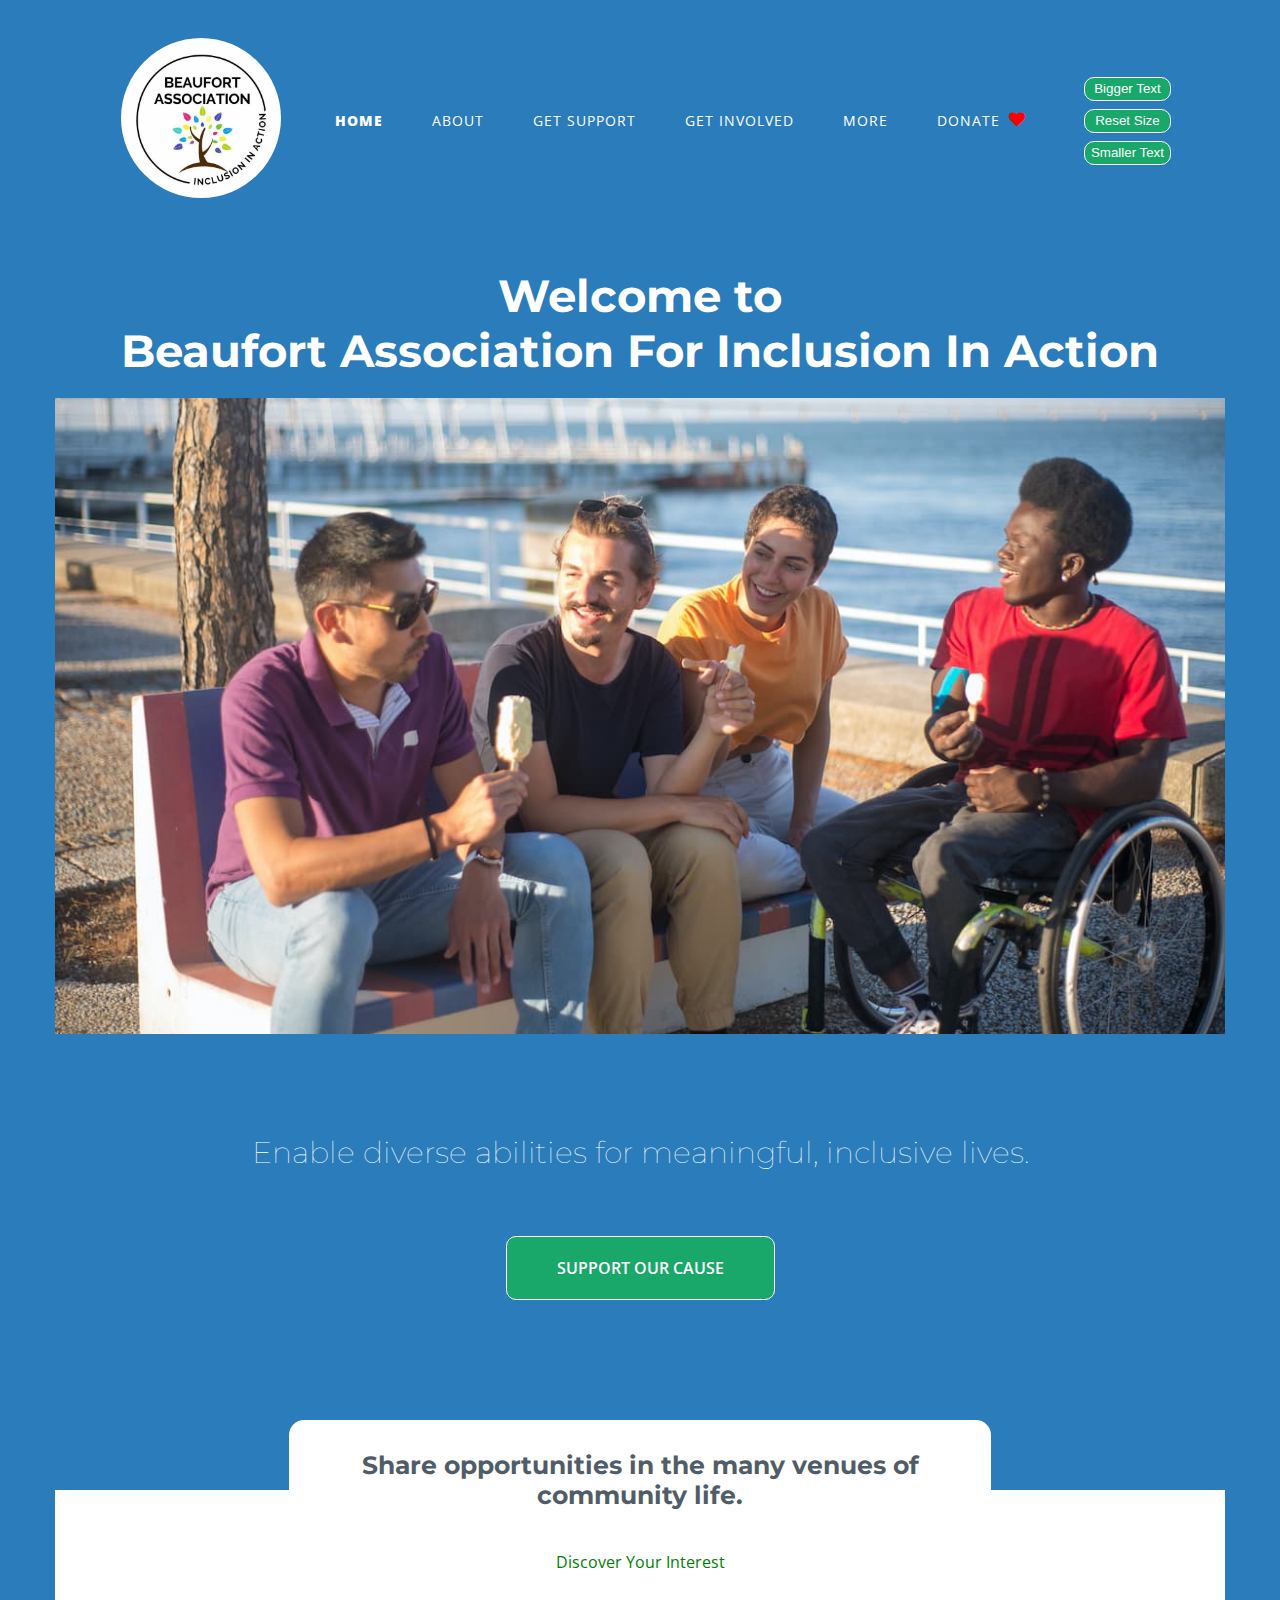
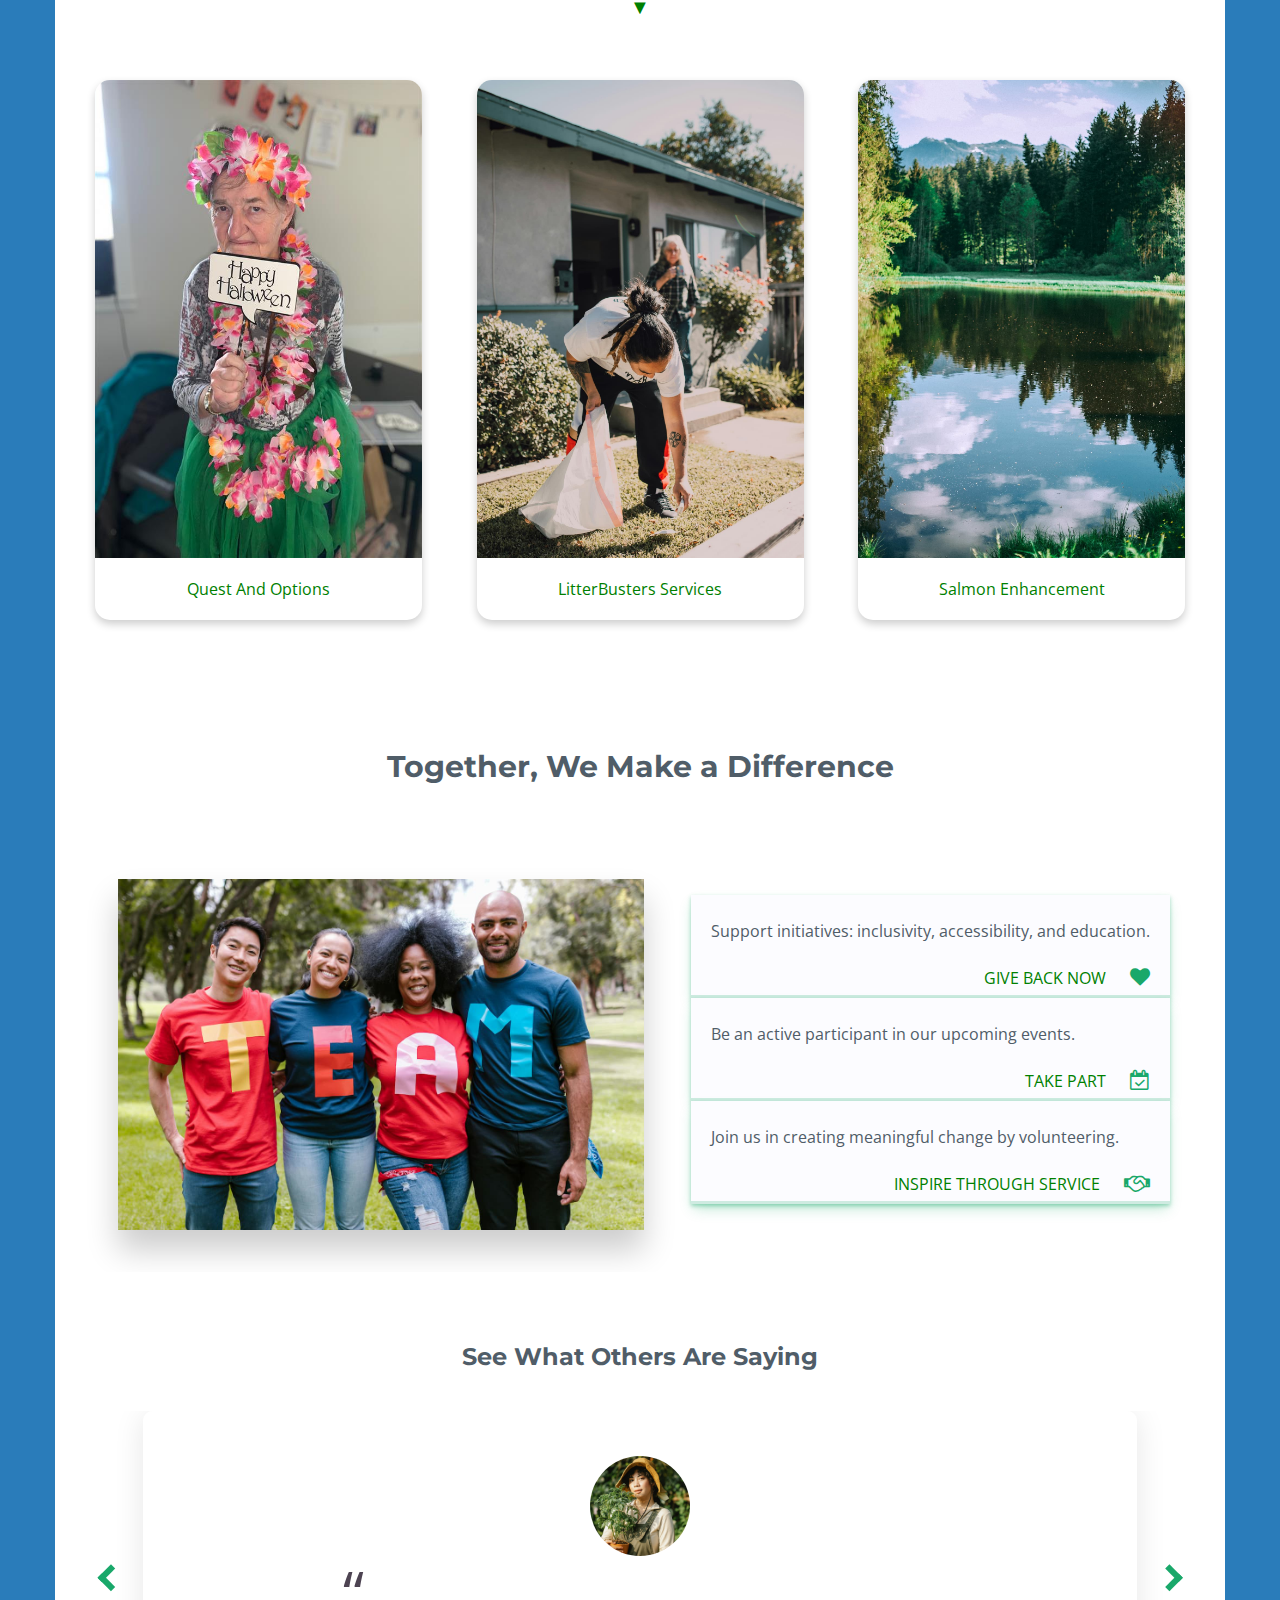
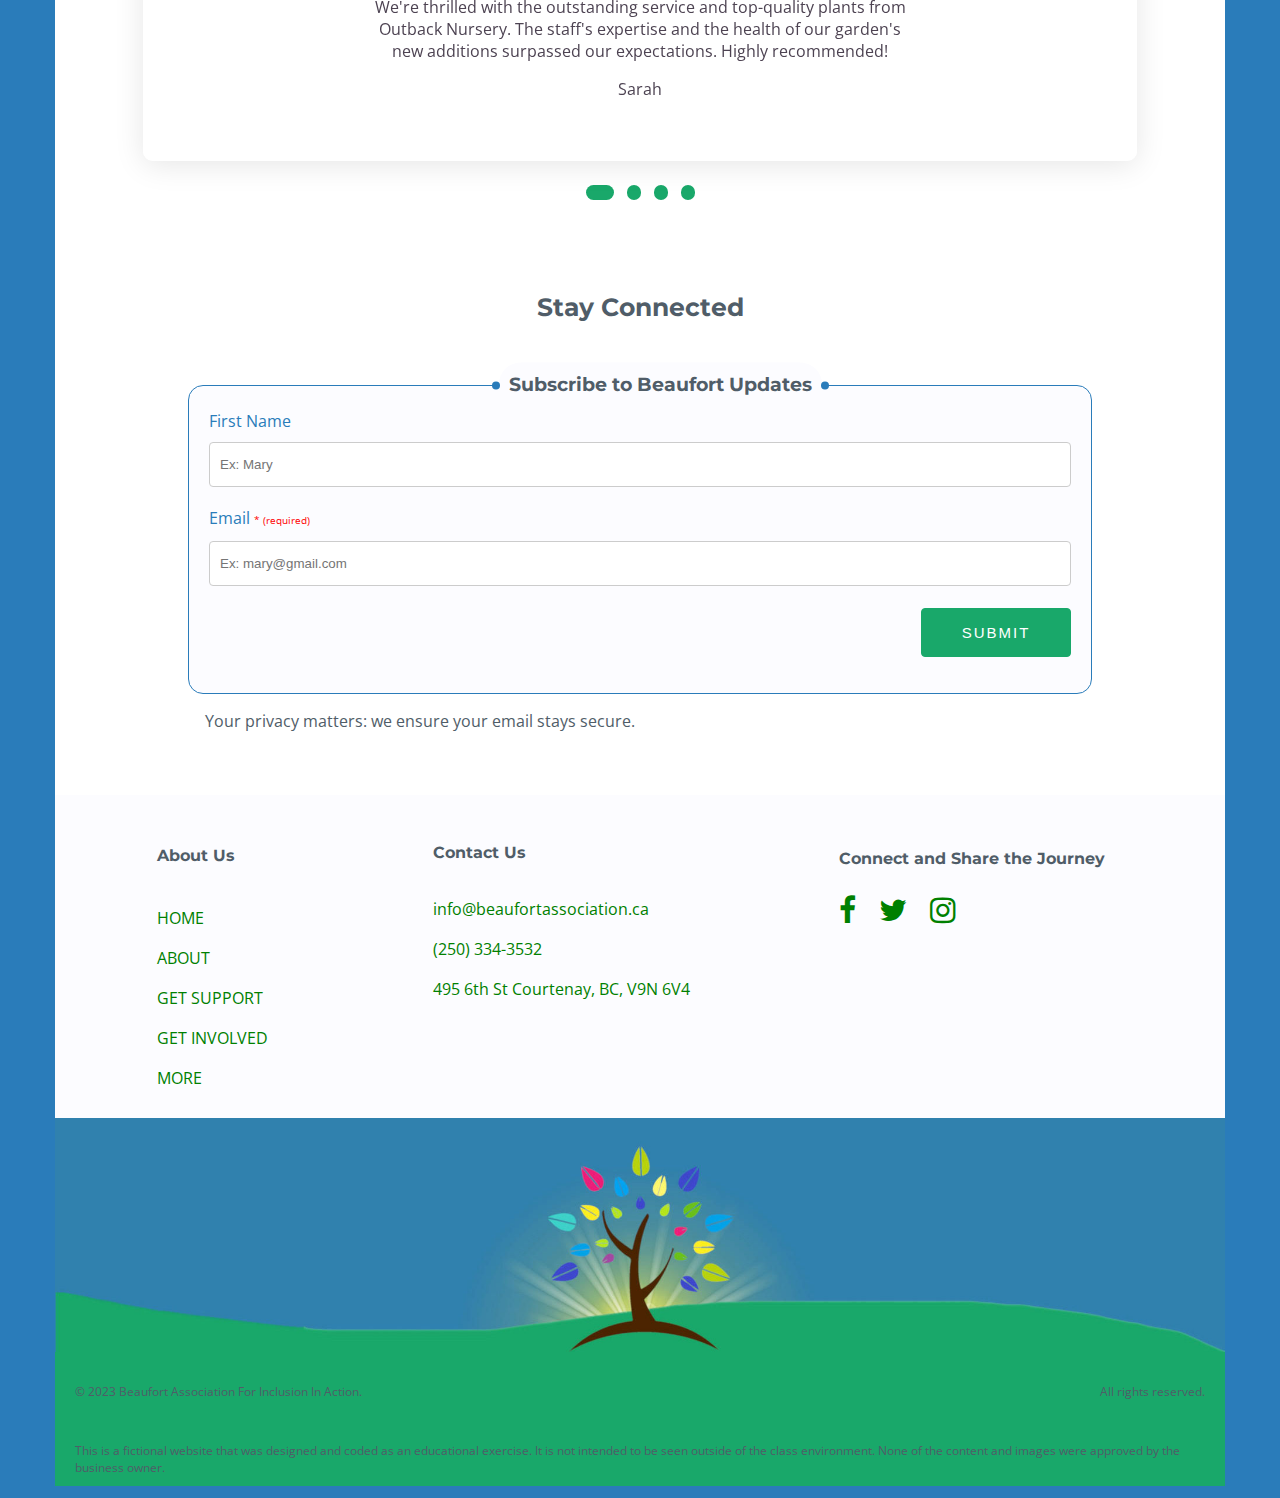
<file: docs/index.html>
<!DOCTYPE html>
<html lang="en">
  <head>
    <meta charset="UTF-8" >
    <meta name="viewport" content="width=device-width, initial-scale=1.0" >
    <meta name="robots" content="noindex, nofollow">
    <!-- Link to Google Font Montserrat and Open Sans -->
    <link rel="preconnect" href="https://fonts.googleapis.com" >
    <link rel="preconnect" href="https://fonts.gstatic.com" crossorigin >
    <link
      href="https://fonts.googleapis.com/css2?family=Montserrat:wght@200;300;500;600;700;900&family=Open+Sans:wght@300;400;500;600;700&display=swap"
      rel="stylesheet"
    >

    <!-- Link to Font Awesome icons -->
    <link
      rel="stylesheet"
      href="https://cdnjs.cloudflare.com/ajax/libs/font-awesome/4.7.0/css/font-awesome.min.css"
    >
    <link rel="stylesheet" href="style.css" >
    <!-- DGL 103 CVS1 - Katrina Corporal - Project -->

    <!--
      Author: Katrina Corporal
      File: index.html
      Purpose: This file is the homepage HTML document for the Beaufort Association website
      Last Modified: April 8, 2024
    -->
    <title>Beaufort Association | For Inclusion In Action</title>
  </head>
  <body>
    <!-- Navigational Bar -->
    <header>
      <div class="nav-img">
        <a class="resize-text" href="index.html">
          <img
            src="images/beaufortassociationlogo.jpg"
            alt="Beaufort Association logo"
            >
        </a>
      </div>

      <nav class="navbar">
        <!-- Below .toggle is from https://codepen.io/AskClaireGuiot/apen/BaMydwd?editors=1100 
                JS function showNav is found at the bottom of the <body> -->
        <div class="toggle-wrapper">
          <a class="toggle" onclick="showNav()">
            <i class="fa fa-bars" aria-hidden="true"></i>
          </a>
        </div>

        <div id="nav-links" class="navlinks">
          <a href="index.html" class="current-page resize-text">Home</a>
          <a class="resize-text" href="https://beaufortassociation.ca/about-us/"
            >About</a
          >
          <a class="resize-text" href="getsupport.html">Get Support</a>
          <a class="resize-text" href="getinvolved.html">Get Involved</a>
          <a
            class="resize-text"
            href="https://beaufortassociation.ca/self-advocacy/"
            >More</a
          >
          <a class="resize-text" href="getinvolved.html#donate">Donate</a>
          <i class="fa fa-heart" aria-hidden="true"></i>
        </div>
      </nav>
      <div class="font-size-controls">
        <button
          class="font-control-button font-control-bigger"
          id="increase-font-size"
        >
          Bigger Text
        </button>
        <button
          class="font-control-button font-control-reset"
          id="reset-font-size"
        >
          Reset Size
        </button>
        <button
          class="font-control-button font-control-smaller"
          id="decrease-font-size"
        >
          Smaller Text
        </button>
      </div>
    </header>

    <main>
      <!-- Hero section -->
      <section class="hero">
        <h1 class="resize-text">
          Welcome to <br >
          Beaufort Association For Inclusion In Action
        </h1>
        <div class="view-overlay"></div>
        <!-- for mobile view -->
        <img
          class="mobile-hero-img"
          src="images/empower.jpg"
          alt="Beaufort Association in action"
          >
        <!-- for desktop view -->
        <img
          class="desktop-hero-img"
          src="images/inclusioninaction.jpg"
          alt="Beaufort Association in action"
          >
      </section>
      <!-- About section -->
      <section class="about">
        <h2 class="resize-text">
          Enable diverse abilities for meaningful, inclusive lives.
        </h2>
        <a class="resize-text" href="https://beaufortassociation.ca/about-us/"
          >Support our Cause</a
        >
      </section>
      <!-- Programs section -->
      <section class="programs">
        <h2>Share opportunities in the many venues of community life.</h2>
        <a class="resize-text" href="https://beaufortassociation.ca/515-2/"
          >Discover Your Interest</a
        >
        <p class="resize-text">&#9660;</p>
        <div class="cards-wrapper">
          <div class="card">
            <img
              src="images/questprogram.jpeg"
              alt="a woman wearing a flower necklace and flower headdress"
              >
            <a
              class="resize-text"
              href="https://beaufortassociation.ca/quest-2/"
              >Quest and Options</a
            >
          </div>

          <div class="card">
            <img src="images/litterbuster.jpg" alt="men cleaning the street" >
            <a
              class="resize-text"
              href="https://beaufortassociation.ca/litterbusters-services/"
              >LitterBusters Services</a
            >
          </div>

          <div class="card">
            <img
              src="images/salmonhatchery.jpg"
              alt="pond surrounded by trees"
              >
            <a class="resize-text" href="https://beaufortassociation.ca/quest/"
              >Salmon Enhancement</a
            >
          </div>
        </div>
      </section>
      <!-- Get Involved section -->
      <section class="get-involved">
        <div class="get-involved-heading">
          <img
            src="images/teamwork.jpg"
            alt="a team of four wearing team shirt"
            >
          <h2 class="resize-text">Together, We Make a Difference</h2>
        </div>

        <div class="support-beaufort">
          <div class="get-involved-card">
            <p class="resize-text">
              Support initiatives: inclusivity, accessibility, and education.
            </p>
            <div class="get-involved-cta">
              <a class="resize-text" href="getinvolved.html#donate"
                >Give Back Now</a
              >
              <i class="fa fa-heart" aria-hidden="true"></i>
            </div>
          </div>

          <div class="get-involved-card">
            <p class="resize-text">
              Be an active participant in our upcoming events.
            </p>
            <div class="get-involved-cta">
              <a
                class="resize-text"
                href="https://beaufortassociation.ca/events-2/"
                >Take Part</a
              >
              <i class="fa fa-calendar-check-o" aria-hidden="true"></i>
            </div>
          </div>

          <div class="get-involved-card">
            <p class="resize-text">
              Join us in creating meaningful change by volunteering.
            </p>
            <div class="get-involved-cta">
              <a class="resize-text" href="getinvolved.html#volunteer"
                >Inspire through Service</a
              >
              <i class="fa fa-handshake-o" aria-hidden="true"></i>
            </div>
          </div>
        </div>
      </section>

      <!-- Testimonials section -->
      <section class="testimonials">
        <h2 class="testimonials-h2">See What Others Are Saying</h2>
        <div class="testimonials__wrapper">
          <div
            class="testimonials__content-slide testimonials__content-slide--active"
          >
            <div class="testimonials__content">
              <img
                class="testimonials__avatar l-mb-2"
                src="images/testimonials-avatar-sarah.jpg"
                alt="woman holding a potted plant"
              >
              <p class="testimonials__quote resize-text">&#8220;</p>
              <p class="testimonials__text resize-text">
                We're thrilled with the outstanding service and top-quality
                plants from Outback Nursery. The staff's expertise and the
                health of our garden's new additions surpassed our expectations.
                Highly recommended!
              </p>
              <p class="testimonials__name resize-text">Sarah</p>
            </div>
          </div>
          <div class="testimonials__content-slide">
            <div class="testimonials__content">
              <img
                class="testimonials__avatar"
                src="images/testimonials-avatar-zen.jpg"
                alt="woman with bandana"
              >
              <p class="testimonials__quote resize-text">&#8220;</p>
              <p class="testimonials__text resize-text">
                Outback Nursery &amp; Garden Centre has transformed my
                landscaping projects with their top-quality plants and
                exceptional service. Their expertise and reliability have made
                them my go-to supplier, ensuring stunning results and satisfied
                clients every time.
              </p>
              <p class="testimonials__name">Zen</p>
            </div>
          </div>
          <div class="testimonials__content-slide">
            <div class="testimonials__content">
              <img
                class="testimonials__avatar"
                src="images/testimonials-avatar-mark.jpg"
                alt="side view of a man"
                >
              <p class="testimonials__quote resize-text">&#8220;</p>
              <p class="testimonials__text resize-text">
                Outback Nursery &amp; Garden Centre is my sanctuary for
                inspiration! With their diverse plant offerings and expert
                advice, sourcing for my interior designs is an absolute delight.
              </p>
              <p class="testimonials__name">Mark</p>
            </div>
          </div>
          <div class="testimonials__content-slide">
            <div class="testimonials__content">
              <img
                class="testimonials__avatar"
                src="images/testimonials-avatar-elon.jpg"
                alt="man holding a potted plant"
                >
              <p class="testimonials__quote resize-text">&#8220;</p>
              <p class="testimonials__text resize-text">
                At Outback Nursery, I've found more than just a supplier – I've
                found a partner in my journey towards sustainable design. Their
                eco-conscious ethos and stunning selection make them an integral
                part of my design process
              </p>
              <p class="testimonials__name">Elon</p>
            </div>
          </div>
          <div class="page-indicator">
            <span class="testimonials__page testimonials__page--active"></span>
            <span class="testimonials__page"></span>
            <span class="testimonials__page"></span>
            <span class="testimonials__page"></span>
          </div>
          <div class="testimonials__left-arrow-wrap">
            <div class="testimonials__left-arrow"></div>
          </div>
          <div class="testimonials__right-arrow-wrap">
            <div class="testimonials__right-arrow"></div>
          </div>
        </div>
      </section>

      <!-- Subscribe to newsletter section -->
      <section class="newsletter">
        <h2 class="resize-text">Stay Connected</h2>
        <h3 class="resize-text">Subscribe to Beaufort Updates</h3>

        <!-- Below is from Codepen by Claire Guiot -->
        <form
          method="post"
          action="https://learndigital.dev/DGL103/dgl103-form.php"
        >
          <label for="fname">First Name</label>
          <input
            type="text"
            id="fname"
            name="firstname"
            placeholder="Ex: Mary"
            >

          <label for="email"
            >Email <span class="label-required">* (required)</span></label
          >
          <input
            type="email"
            id="email"
            name="email"
            placeholder="Ex: mary@gmail.com"
            required
            >
          <input type="submit" value="Submit" >
        </form>
        <p class="privacy-note resize-text">
          Your privacy matters: we ensure your email stays secure.
        </p>
      </section>
    </main>
    <!-- Footer section -->
    <footer>
      <div class="footer-columns-wrapper">
        <div class="footer-about-column">
          <h4 class="resize-text">About Us</h4>
          <nav>
            <a class="resize-text" href="index.html">Home</a>
            <a
              class="resize-text"
              href="https://beaufortassociation.ca/about-us/"
              >About</a
            >
            <a class="resize-text" href="getsupport.html">Get Support</a>
            <a class="resize-text" href="getinvolved.html">Get Involved</a>
            <a
              class="resize-text"
              href="https://beaufortassociation.ca/self-advocacy/"
              >More</a
            >
          </nav>
        </div>

        <div class="footer-contacts-column">
          <address>
            <p class="resize-text">Contact Us</p>
            <a class="resize-text" href="mailto:info@beaufortassociation.ca"
              >info@beaufortassociation.ca</a
            ><br >
            (250) 334-3532<br >
            495 6th St Courtenay, BC, V9N 6V4
          </address>
        </div>
      </div>

      <div class="socialmedia-icons">
        <h4 class="resize-text">Connect and Share the Journey</h4>
        <a
          class="resize-text"
          href="https://www.facebook.com/beaufortassociation"
          ><i class="fa fa-facebook" aria-hidden="true"></i
        ></a>
        <a class="resize-text" href="https://twitter.com/"
          ><i class="fa fa-twitter" aria-hidden="true"></i
        ></a>
        <a class="resize-text" href="https://www.instagram.com/"
          ><i class="fa fa-instagram" aria-hidden="true"></i
        ></a>
      </div>

      <img
        src="images/beaufortassociationbanner.jpg"
        alt="Beaufort Association logo"
        >

      <!-- Copyright section in footer -->
      <div class="copyright">
        <p class="resize-text">
          &copy; 2023 Beaufort Association For Inclusion In Action.
        </p>
        <p class="resize-text">All rights reserved.</p>
      </div>

      <p class="disclaimer resize-text">
        This is a fictional website that was designed and coded as an
        educational exercise. It is not intended to be seen outside of the class
        environment. None of the content and images were approved by the
        business owner.
      </p>
    </footer>

    <!-- Below JS is modified from https://codepen.io/AskClaireGuiot/pen/BaMydwd?editors=1100 -->
    <script>
      function showNav() {
        var navLinks = document.getElementById("nav-links");
        navLinks.classList.toggle("show-links");
      }
    </script>

    <!-- Button to scroll up -->
    <button id="scroll-up" class="scroll-up" title="Go to top">
        <!-- Arrow icon -->
      <i class="fa fa-arrow-up" aria-hidden="true"></i>
    </button>
    <script src="app.js"></script>
  </body>
</html>
</file>
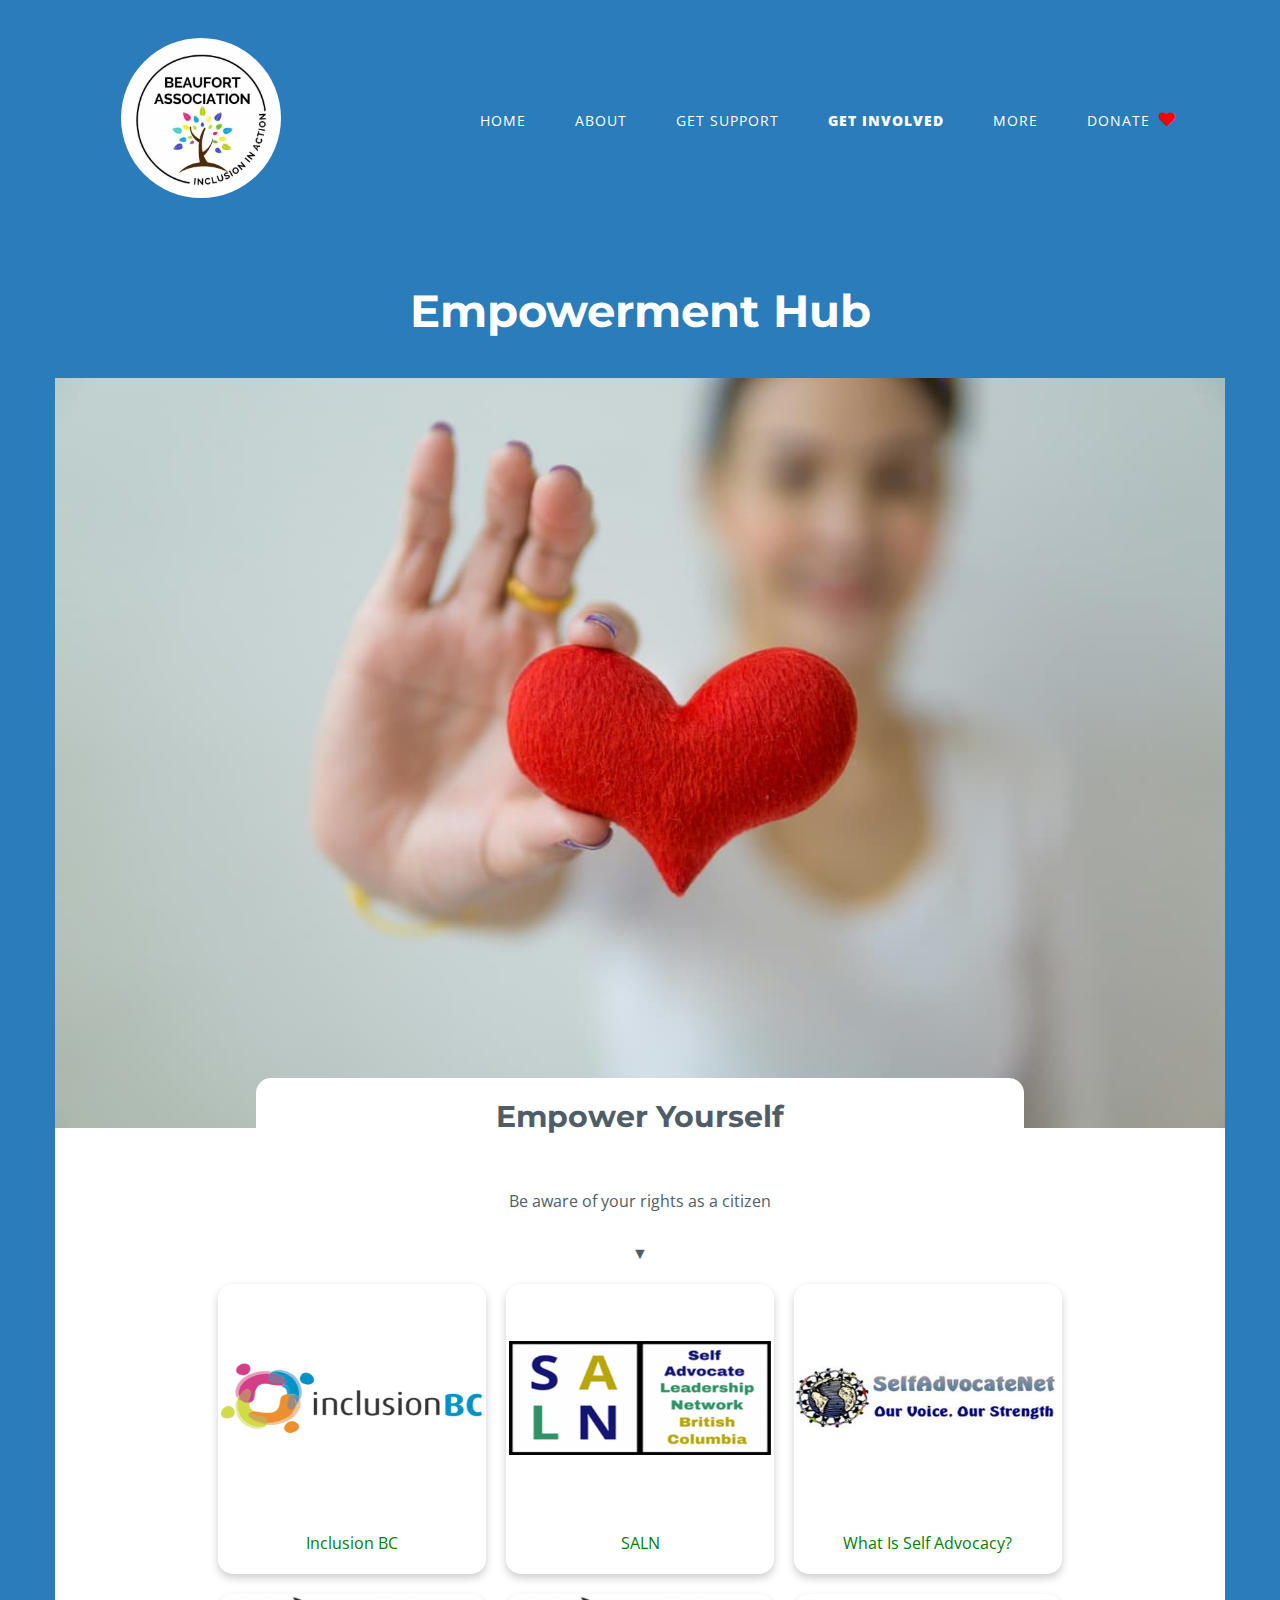
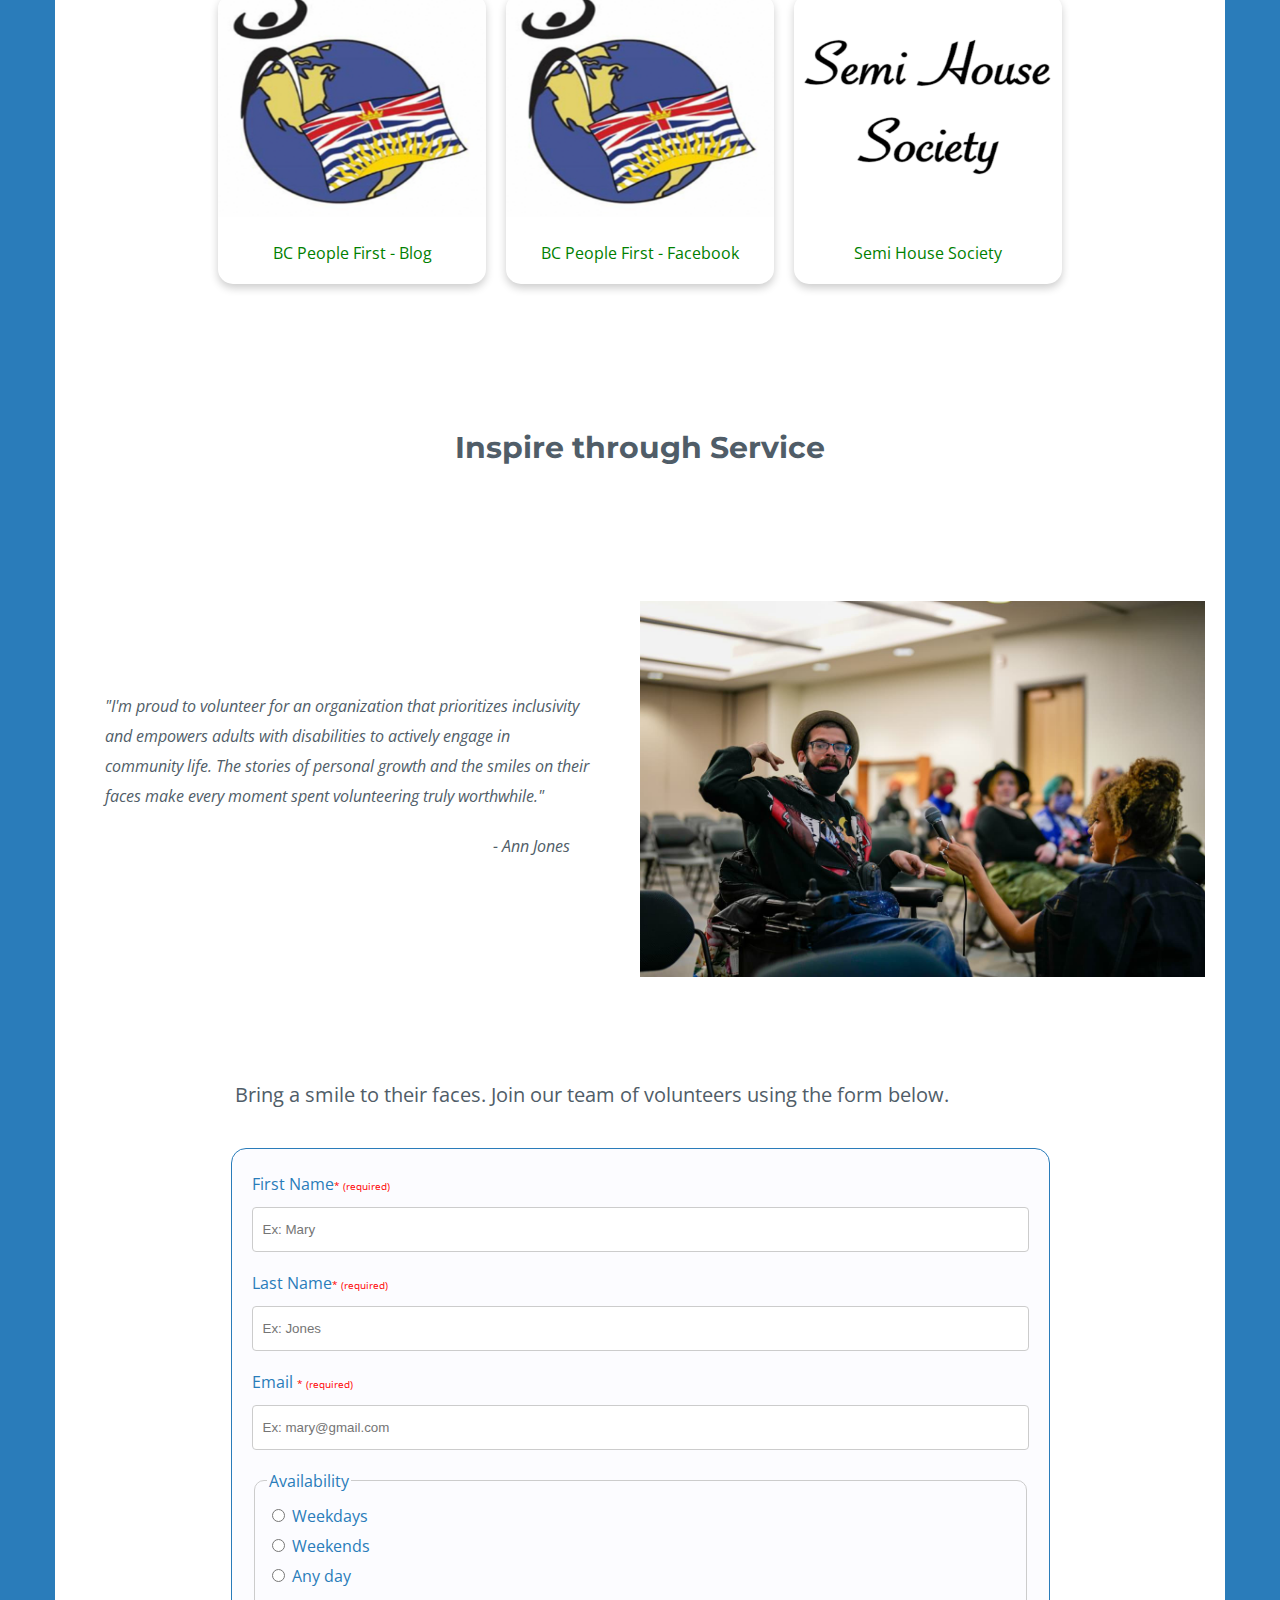
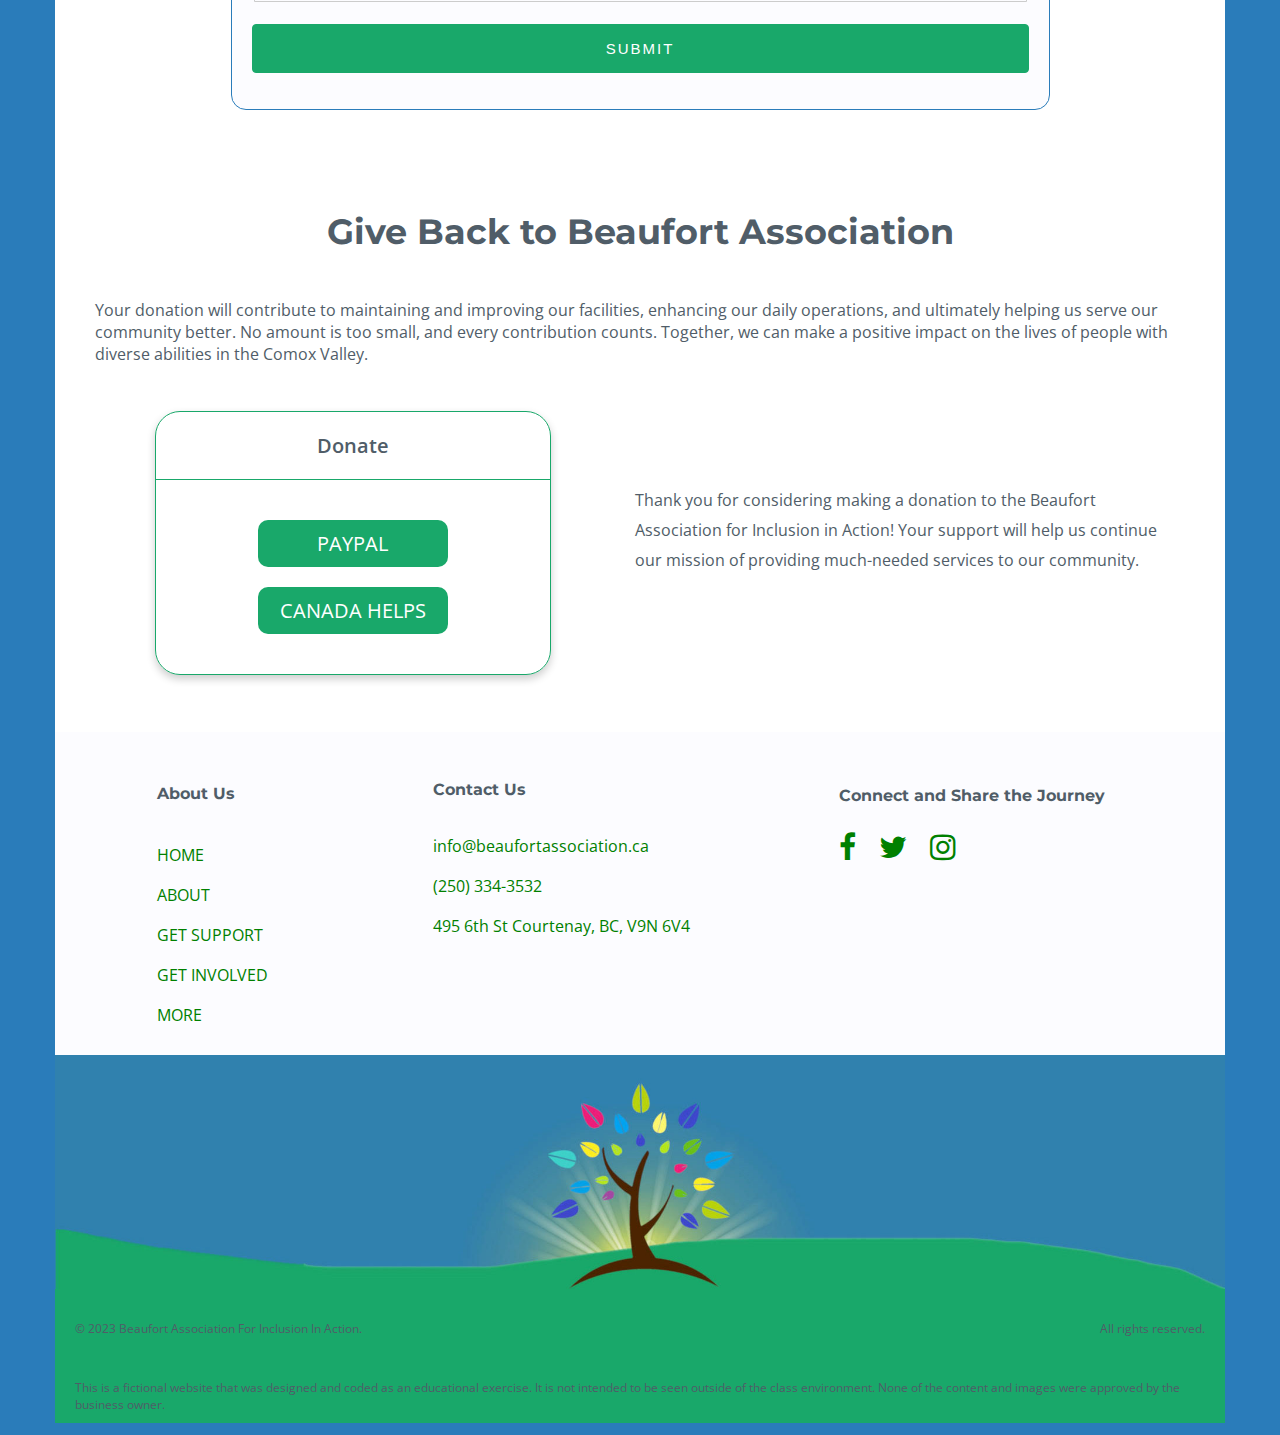
<file: docs/getinvolved.html>
<!DOCTYPE html>
<html lang="en">
  <head>
    <meta charset="UTF-8" />
    <meta name="viewport" content="width=device-width, initial-scale=1.0" />
    <meta name="robots" content="noindex, nofollow">
    <!-- Link to Google Font Montserrat and Open Sans -->
    <link rel="preconnect" href="https://fonts.googleapis.com" />
    <link rel="preconnect" href="https://fonts.gstatic.com" crossorigin />
    <link
      href="https://fonts.googleapis.com/css2?family=Montserrat:wght@200;300;500;600;700;900&family=Open+Sans:wght@300;400;500;600;700&display=swap"
      rel="stylesheet"
    />

    <!-- Link to Font Awesome icons -->
    <link
      rel="stylesheet"
      href="https://cdnjs.cloudflare.com/ajax/libs/font-awesome/4.7.0/css/font-awesome.min.css"
    />
    <link rel="stylesheet" href="style.css" />
    <!-- DGL 103 CVS1 - Katrina Corporal - Project -->

    <!--
      Author: Katrina Corporal
      File: getinvolved.html
      Purpose: This file is the getinvolved HTML document for the Beaufort Association website
      Last Modified: April 8, 2024
    -->

    <title>Get Involved | Beaufort Association</title>
  </head>
  <body>
    <!-- Navigational Bar -->
    <header>
      <div class="nav-img">
        <a href="index.html">
          <img
            src="images/beaufortassociationlogo.jpg"
            alt="Beaufort Association logo"
          />
        </a>
      </div>

      <nav class="navbar">
        <!-- Below .toggle is from https://codepen.io/AskClaireGuiot/apen/BaMydwd?editors=1100 
                  JS function showNav is found at the bottom of the <body> -->
        <div class="toggle-wrapper">
          <a class="toggle" onclick="showNav()">
            <i class="fa fa-bars" aria-hidden="true"></i>
          </a>
        </div>

        <div id="nav-links" class="navlinks">
          <a href="index.html">Home</a>
          <a href="https://beaufortassociation.ca/about-us/">About</a>
          <a href="getsupport.html">Get Support</a>
          <a href="getinvolved.html" class="current-page">Get Involved</a>
          <a href="https://beaufortassociation.ca/self-advocacy/">More</a>
          <a href="getinvolved.html#donate">Donate</a>
          <i class="fa fa-heart" aria-hidden="true"></i>
        </div>
      </nav>
    </header>

    <main>
      <!-- Hero section -->
      <section class="involvepage-hero">
        <h1>Empowerment Hub</h1>

        <img
          class="involvepage-hero-img"
          src="images/get_involved.jpg"
          alt="Selective Focus of Red Heart Shape"
        />
      </section>

      <section class="self-advocacy">
        <h2>Empower Yourself</h2>
        <p>Be aware of your rights as a citizen</p>
        <p>&#9660;</p>

        <div class="beaufort-cards-wrapper">
          <div class="beaufort-cards">
            <img src="images/inclusion_bc_logo.png" alt="Inclusion BC logo" />
            <a href="https://inclusionbc.org/our-services/advocacy/"
              >Inclusion BC</a
            >
          </div>

          <div class="beaufort-cards">
            <img src="images/saln_logo.png" alt="SALN logo" />
            <a href="https://salnbc.com/">SALN</a>
          </div>

          <div class="beaufort-cards">
            <img
              src="images/self_advocate_logo.png"
              alt="Self Advocate Net logo"
            />
            <a href="https://selfadvocatenet.com/what-is-self-advocacy/"
              >What is Self Advocacy?</a
            >
          </div>

          <div class="beaufort-cards">
            <img
              src="images/bc_peoplefirst_logo.png"
              alt="BC People First logo"
            />
            <a href="https://bcpeoplefirst.wordpress.com/"
              >BC People First - Blog</a
            >
          </div>

          <div class="beaufort-cards">
            <img
              src="images/bc_peoplefirst_logo.png"
              alt="BC People First logo"
            />
            <a href="https://www.facebook.com/bcpeoplefirst/"
              >BC People First - Facebook</a
            >
          </div>

          <div class="beaufort-cards">
            <img
              src="images/semi_house_society.png"
              alt="Semi House Society logo"
            />
            <a href="https://www.semi-house-society.com/">Semi House Society</a>
          </div>
        </div>
      </section>

      <section class="volunteering">
        <h2 id="volunteer">Inspire through Service</h2>
        <blockquote>
          &quot;I'm proud to volunteer for an organization that prioritizes
          inclusivity and empowers adults with disabilities to actively engage
          in community life. The stories of personal growth and the smiles on
          their faces make every moment spent volunteering truly
          worthwhile.&quot;
          <footer>- Ann Jones</footer>
        </blockquote>

        <img
          src="images/volunteer_adults_with_disabilities.jpg"
          alt="Woman holding a mic for someone speaking"
        />
        <p>
          Bring a smile to their faces. Join our team of volunteers using the
          form below.
        </p>
        <div>
          <form
            method="post"
            action="https://learndigital.dev/DGL103/dgl103-form.php"
          >
            <label for="fname"
              >First Name<span class="label-required">* (required)</span></label
            >
            <input
              type="text"
              id="fname"
              name="firstname"
              placeholder="Ex: Mary"
              required
            />

            <label for="lname"
              >Last Name<span class="label-required">* (required)</span></label
            >
            <input
              type="text"
              id="lname"
              name="lastname"
              placeholder="Ex: Jones"
              required
            />

            <label for="email"
              >Email <span class="label-required">* (required)</span></label
            >
            <input
              type="email"
              id="email"
              name="email"
              placeholder="Ex: mary@gmail.com"
              required
            />

            <fieldset>
              <legend>Availability</legend>
              <input type="radio" id="wday" name="available" value="Weekdays" />
              <label for="wday">Weekdays</label><br />
              <input type="radio" id="wend" name="available" value="Weekends" />
              <label for="wend">Weekends</label><br />
              <input type="radio" id="any" name="available" value="Any day" />
              <label for="any">Any day</label>
            </fieldset>

            <input type="submit" value="Submit" />
          </form>
        </div>
      </section>

      <section class="donate">
        <h2 id="donate">Give Back to Beaufort Association</h2>
        <p>
          Your donation will contribute to maintaining and improving our
          facilities, enhancing our daily operations, and ultimately helping us
          serve our community better. No amount is too small, and every
          contribution counts. Together, we can make a positive impact on the
          lives of people with diverse abilities in the Comox Valley.
        </p>

        <div class="donate-card">
          <p>Donate</p>
          <div class="donate-options">
            <a
              href="https://www.paypal.com/donate/?hosted_button_id=CJDSQEXG247BW"
              >Paypal</a
            >
            <a href="https://www.canadahelps.org/en/dn/37881?v2=true"
              >Canada Helps</a
            >
          </div>
        </div>

        <p class="thank-you-note">
          Thank you for considering making a donation to the Beaufort
          Association for Inclusion in Action! Your support will help us
          continue our mission of providing much-needed services to our
          community.
        </p>
      </section>
    </main>
    <!-- Footer section -->
    <footer>
      <div class="footer-columns-wrapper">
        <div class="footer-about-column">
          <h4>About Us</h4>
          <nav>
            <a href="index.html">Home</a>
            <a href="https://beaufortassociation.ca/about-us/">About</a>
            <a href="getsupport.html">Get Support</a>
            <a href="getinvolved.html">Get Involved</a>
            <a href="https://beaufortassociation.ca/self-advocacy/">More</a>
          </nav>
        </div>

        <div class="footer-contacts-column">
          <address>
            <p>Contact Us</p>
            <a href="mailto:info@beaufortassociation.ca"
              >info@beaufortassociation.ca</a
            ><br />
            (250) 334-3532<br />
            495 6th St Courtenay, BC, V9N 6V4
          </address>
        </div>
      </div>

      <div class="socialmedia-icons">
        <h4>Connect and Share the Journey</h4>
        <a href="https://www.facebook.com/beaufortassociation"
          ><i class="fa fa-facebook" aria-hidden="true"></i
        ></a>
        <a href="https://twitter.com/"
          ><i class="fa fa-twitter" aria-hidden="true"></i
        ></a>
        <a href="https://www.instagram.com/"
          ><i class="fa fa-instagram" aria-hidden="true"></i
        ></a>
      </div>

      <img
        src="images/beaufortassociationbanner.jpg"
        alt="Beaufort Association logo"
      />

      <!-- Copyright section in footer -->
      <div class="copyright">
        <p>&copy; 2023 Beaufort Association For Inclusion In Action.</p>
        <p>All rights reserved.</p>
      </div>

      <p class="disclaimer">
        This is a fictional website that was designed and coded as an
        educational exercise. It is not intended to be seen outside of the class
        environment. None of the content and images were approved by the
        business owner.
      </p>
    </footer>
    <!-- Below JS is modified from https://codepen.io/AskClaireGuiot/pen/BaMydwd?editors=1100 -->
    <script>
      function showNav() {
        var navLinks = document.getElementById("nav-links");
        navLinks.classList.toggle("show-links");
      }
    </script>
  </body>
</html>
</file>
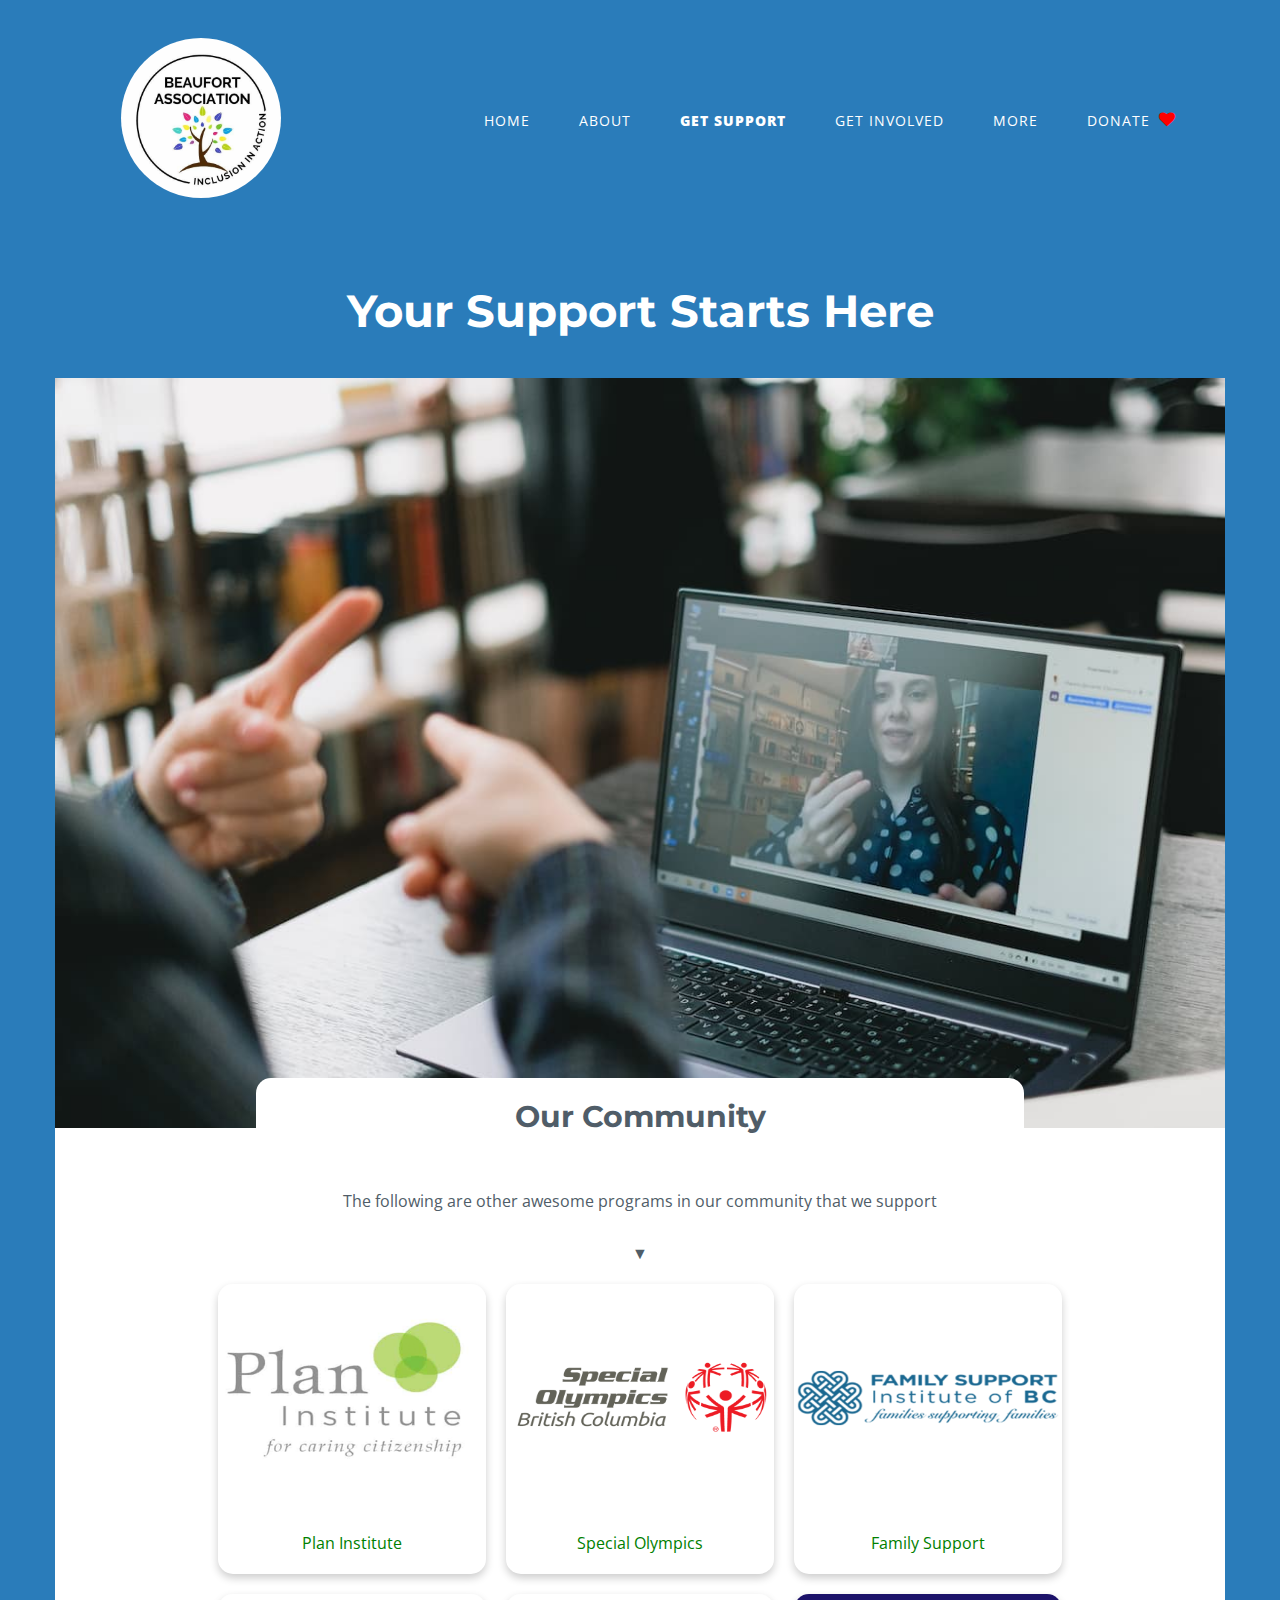
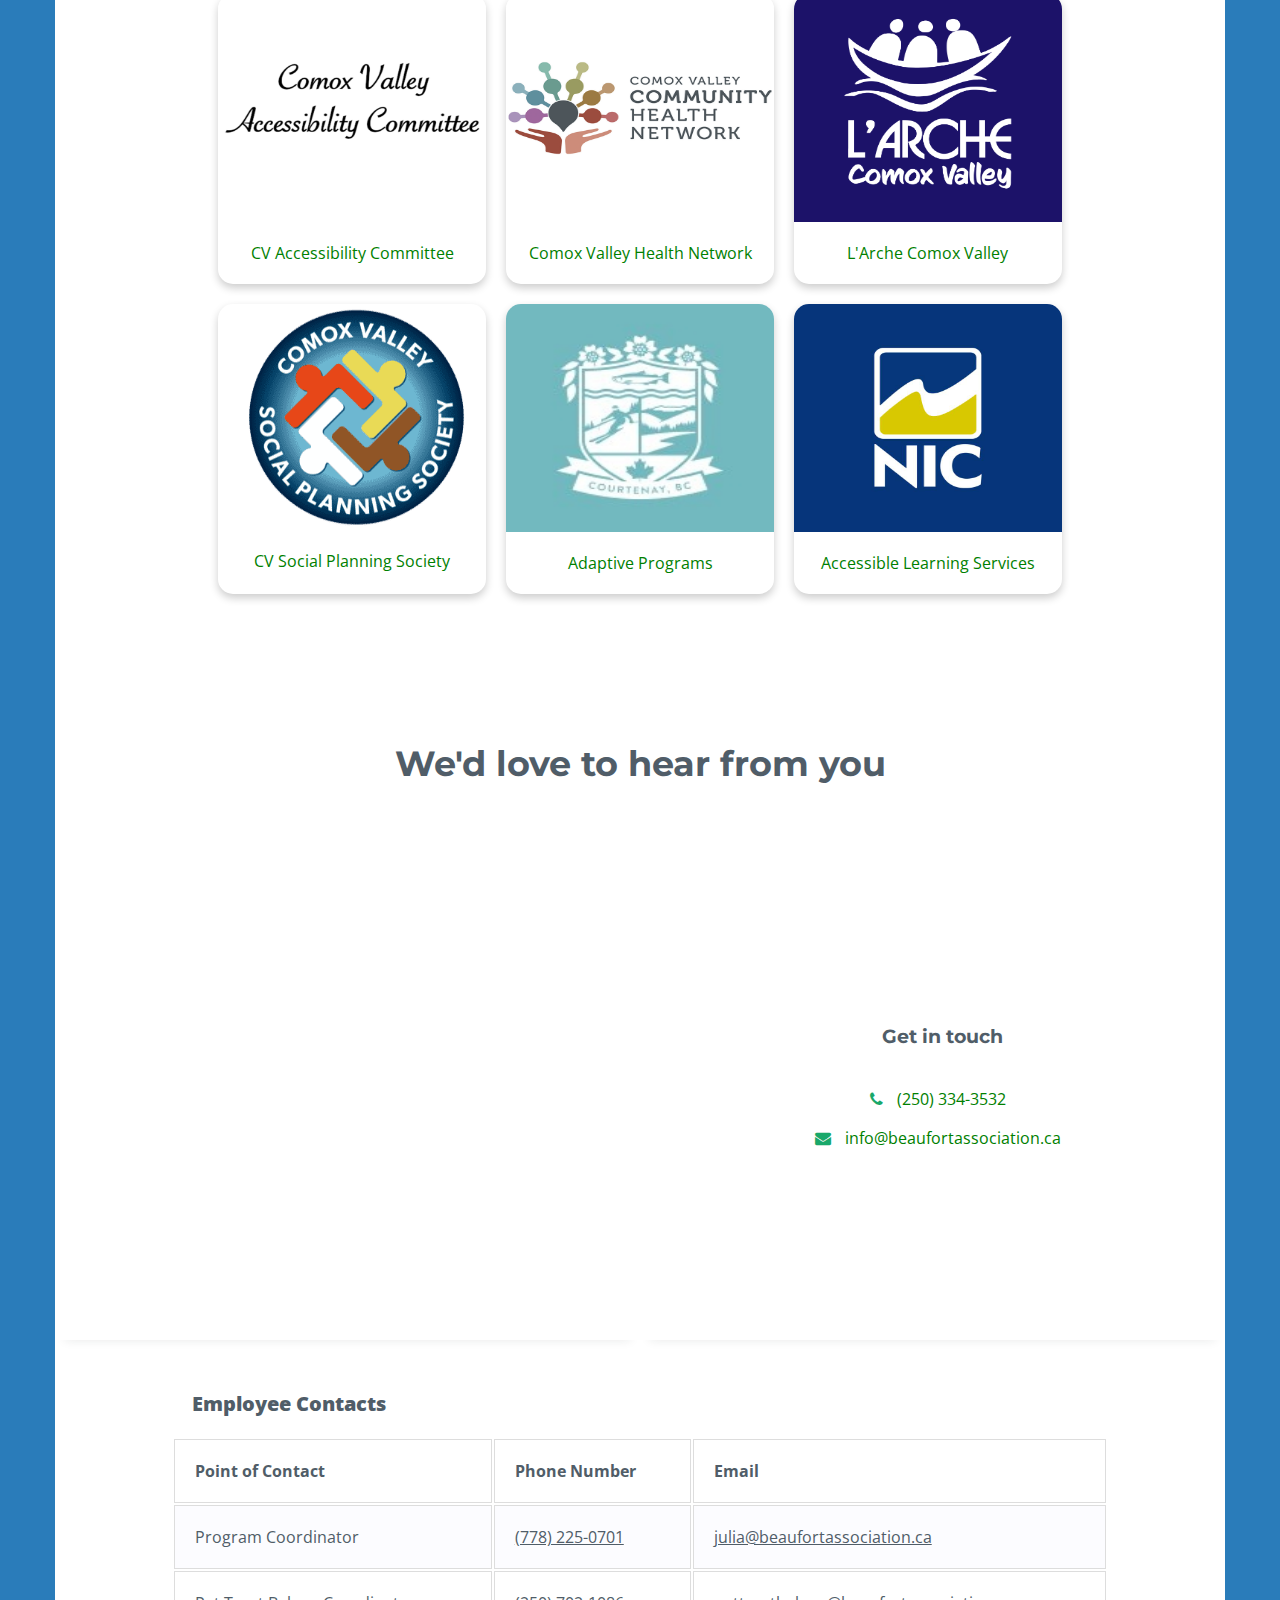
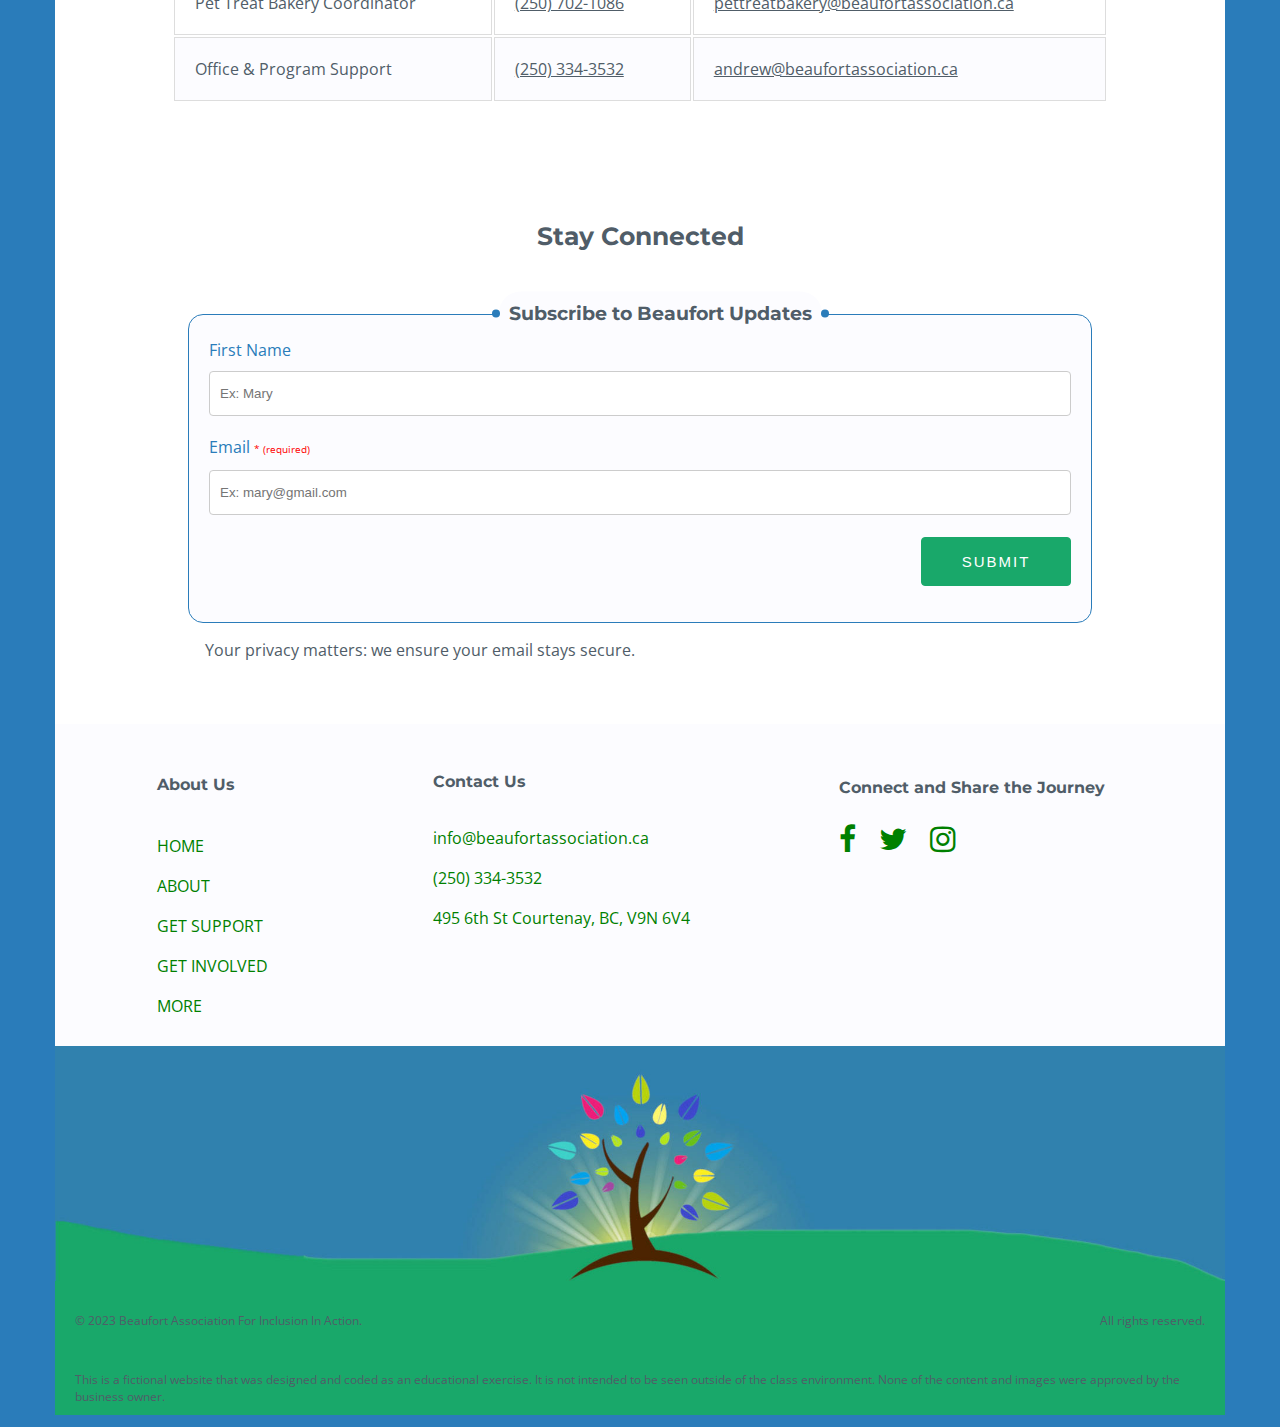
<file: docs/getsupport.html>
<!DOCTYPE html>
<html lang="en">
  <head>
    <meta charset="UTF-8" />
    <meta name="viewport" content="width=device-width, initial-scale=1.0" />
    <meta name="robots" content="noindex, nofollow">
    <!-- Link to Google Font Montserrat and Open Sans -->
    <link rel="preconnect" href="https://fonts.googleapis.com" />
    <link rel="preconnect" href="https://fonts.gstatic.com" crossorigin />
    <link
      href="https://fonts.googleapis.com/css2?family=Montserrat:wght@200;300;500;600;700;900&family=Open+Sans:wght@300;400;500;600;700&display=swap"
      rel="stylesheet"
    />

    <!-- Link to Font Awesome icons -->
    <link
      rel="stylesheet"
      href="https://cdnjs.cloudflare.com/ajax/libs/font-awesome/4.7.0/css/font-awesome.min.css"
    />
    <link rel="stylesheet" href="style.css" />
    <!-- DGL 103 CVS1 - Katrina Corporal - Project -->

      <!--
      Author: Katrina Corporal
      File: getsupport.html
      Purpose: This file is the getsupport HTML document for the Beaufort Association website
      Last Modified: April 8, 2024
    -->
    <title>Get Support | Beaufort Association</title>
  </head>
  <body>
    <!-- Navigational Bar -->
    <header>
      <div class="nav-img">
        <a href="index.html">
          <img
            src="images/beaufortassociationlogo.jpg"
            alt="Beaufort Association logo"
          />
        </a>
      </div>

      <nav class="navbar">
        <!-- Below .toggle is from https://codepen.io/AskClaireGuiot/apen/BaMydwd?editors=1100 
                  JS function showNav is found at the bottom of the <body> -->
        <div class="toggle-wrapper">
          <a class="toggle" onclick="showNav()">
            <i class="fa fa-bars" aria-hidden="true"></i>
          </a>
        </div>

        <div id="nav-links" class="navlinks">
          <a href="index.html">Home</a>
          <a href="https://beaufortassociation.ca/about-us/">About</a>
          <a href="getsupport.html" class="current-page">Get Support</a>
          <a href="getinvolved.html">Get Involved</a>
          <a href="https://beaufortassociation.ca/self-advocacy/">More</a>
          <a href="getinvolved.html#donate">Donate</a>
          <i class="fa fa-heart" aria-hidden="true"></i>
        </div>
      </nav>
    </header>

    <main>
      <!-- Hero section -->
      <section class="support-hero">
        <h1>Your Support Starts Here</h1>

        <img
          class="support-hero-img"
          src="images/supportadultswithdisabilities.jpg"
          alt="Beaufort Association in action"
        />
      </section>

      <!-- Our Community section -->
      <section class="community">
        <h2>Our Community</h2>
        <p>
          The following are other awesome programs in our community that we
          support
        </p>
        <p>&#9660;</p>

        <div class="beaufort-cards-wrapper">
          <div class="beaufort-cards">
            <img src="images/plan_institute.png" alt="Plan Institute logo" />
            <a href="https://planinstitute.ca/">Plan Institute</a>
          </div>

          <div class="beaufort-cards">
            <img
              src="images/special_olympics_bc.png"
              alt="Special Olympics logo"
            />
            <a
              href="https://www.specialolympics.ca/british-columbia/communities/comox-valley"
              >Special Olympics</a
            >
          </div>

          <div class="beaufort-cards">
            <img src="images/family_support.png" alt="Family Support logo" />
            <a href="https://familysupportbc.com/">Family Support</a>
          </div>

          <div class="beaufort-cards">
            <img
              src="images/comox_accessibility_committee.png"
              alt="Comox Valley Accessibility Committee logo"
            />
            <a href="https://cvaccess.ca/">CV Accessibility Committee</a>
          </div>

          <div class="beaufort-cards">
            <img
              src="images/cvc_health_network.png"
              alt="Comox Valley Health Network logo"
            />
            <a href="https://www.cvchn.ca/">Comox Valley Health Network</a>
          </div>

          <div class="beaufort-cards">
            <img
              src="images/larche_comox.png"
              alt="L'Arche Comox Valley logo"
            />
            <a href="https://larchecomoxvalley.org/what-we-do/i-belong-centre/"
              >L'Arche Comox Valley</a
            >
          </div>

          <div class="beaufort-cards">
            <img
              src="images/cvsocial_planning_society.png"
              alt="Comox Valley Social Planning Society logo"
            />
            <a href="https://cvsocialplanning.ca/"
              >CV Social Planning Society</a
            >
          </div>

          <div class="beaufort-cards">
            <img
              src="images/city_of_courtenay.jpg"
              alt="City of Courtenay logo"
            />
            <a
              href="https://www.courtenay.ca/EN/main/community/recreation/adapted-programs.html"
              >Adaptive Programs</a
            >
          </div>

          <div class="beaufort-cards">
            <img src="images/nic.jpg" alt="North Island College logo" />
            <a
              href="https://www.nic.bc.ca/student-life-support-services/academic-supports/accessible-learning-services/"
              >Accessible Learning Services</a
            >
          </div>
        </div>
      </section>

      <section class="visit-us">
        <h2>We'd love to hear from you</h2>
        <div class="meet-us">
          <iframe
            src="https://www.google.com/maps/embed?pb=!1m18!1m12!1m3!1d2581.129428413738!2d-125.00330592340019!3d49.68953544185855!2m3!1f0!2f0!3f0!3m2!1i1024!2i768!4f13.1!3m3!1m2!1s0x5488147538926c99%3A0xe43a7ce3ed2243af!2s495%206th%20St%2C%20Courtenay%2C%20BC%20V9N%206V4!5e0!3m2!1sfil!2sca!4v1701292847019!5m2!1sfil!2sca"
            width="600"
            height="450"
            style="border: 0"
            allowfullscreen=""
            loading="lazy"
            referrerpolicy="no-referrer-when-downgrade"
          ></iframe>
        </div>

        <div class="get-in-touch">
          <h3>Get in touch</h3>
          <i class="fa fa-phone" aria-hidden="true"></i>
          <a href="tel:250-334-3532">(250) 334-3532</a>
          <div class="email">
            <i class="fa fa-envelope" aria-hidden="true"></i>
            <a href="mailto:info@beaufortassociation.ca"
              >info@beaufortassociation.ca</a
            >
          </div>
        </div>

        <div class="employee-contacts">
          <table>
            <caption>
              Employee Contacts
            </caption>
            <thead>
              <tr>
                <th>Point of Contact</th>
                <th>Phone Number</th>
                <th>Email</th>
              </tr>
            </thead>
            <tbody>
              <tr>
                <td>Program Coordinator</td>
                <td><a href="tel:778-225-0701">(778) 225-0701</a></td>
                <td>
                  <a href="mailto:julia@beaufortassociation.ca"
                    >julia@beaufortassociation.ca</a
                  >
                </td>
              </tr>
              <tr>
                <td>Pet Treat Bakery Coordinator</td>
                <td><a href="tel:250-702-1086">(250) 702-1086</a></td>
                <td>
                  <a href="mailto:pettreatbakery@beaufortassociation.ca"
                    >pettreatbakery@beaufortassociation.ca</a
                  >
                </td>
              </tr>
              <tr>
                <td>Office &#38; Program Support</td>
                <td><a href="tel:250-334-3532">(250) 334-3532</a></td>
                <td>
                  <a href="mailto:andrew@beaufortassociation.ca"
                    >andrew@beaufortassociation.ca</a
                  >
                </td>
              </tr>
            </tbody>
          </table>
        </div>
      </section>

      <section class="newsletter">
        <h2>Stay Connected</h2>
        <h3>Subscribe to Beaufort Updates</h3>

        <!-- Below is from Codepen by Claire Guiot -->
        <form
          method="post"
          action="https://learndigital.dev/DGL103/dgl103-form.php"
        >
          <label for="fname">First Name</label>
          <input
            type="text"
            id="fname"
            name="firstname"
            placeholder="Ex: Mary"
          />

          <label for="email"
            >Email <span class="label-required">* (required)</span></label
          >
          <input
            type="email"
            id="email"
            name="email"
            placeholder="Ex: mary@gmail.com"
            required
          />
          <input type="submit" value="Submit" />
        </form>
        <p class="privacy-note">
          Your privacy matters: we ensure your email stays secure.
        </p>
      </section>
    </main>
    <!-- Footer section -->
    <footer>
      <div class="footer-columns-wrapper">
        <div class="footer-about-column">
          <h4>About Us</h4>
          <nav>
            <a href="index.html">Home</a>
            <a href="https://beaufortassociation.ca/about-us/">About</a>
            <a href="getsupport.html">Get Support</a>
            <a href="getinvolved.html">Get Involved</a>
            <a href="https://beaufortassociation.ca/self-advocacy/">More</a>
          </nav>
        </div>

        <div class="footer-contacts-column">
          <address>
            <p>Contact Us</p>
            <a href="mailto:info@beaufortassociation.ca"
              >info@beaufortassociation.ca</a
            ><br />
            (250) 334-3532<br />
            495 6th St Courtenay, BC, V9N 6V4
          </address>
        </div>
      </div>

      <div class="socialmedia-icons">
        <h4>Connect and Share the Journey</h4>
        <a href="https://www.facebook.com/beaufortassociation"
          ><i class="fa fa-facebook" aria-hidden="true"></i
        ></a>
        <a href="https://twitter.com/"
          ><i class="fa fa-twitter" aria-hidden="true"></i
        ></a>
        <a href="https://www.instagram.com/"
          ><i class="fa fa-instagram" aria-hidden="true"></i
        ></a>
      </div>

      <img
        src="images/beaufortassociationbanner.jpg"
        alt="Beaufort Association logo"
      />

      <!-- Copyright section in footer -->
      <div class="copyright">
        <p>&copy; 2023 Beaufort Association For Inclusion In Action.</p>
        <p>All rights reserved.</p>
      </div>

      <p class="disclaimer">
        This is a fictional website that was designed and coded as an
        educational exercise. It is not intended to be seen outside of the class
        environment. None of the content and images were approved by the
        business owner.
      </p>
    </footer>

    <!-- Below JS is modified from https://codepen.io/AskClaireGuiot/pen/BaMydwd?editors=1100 -->
    <script>
      function showNav() {
        var navLinks = document.getElementById("nav-links");
        navLinks.classList.toggle("show-links");
      }
    </script>
  </body>
</html>
</file>
<file: docs/style.css>
/* GLOBAL STYLES */

html {
  font-size: 62.5%;
}

body {
  font-family: "Open Sans", sans-serif;
  color: #505d68;
  letter-spacing: 0;
  background-color: #2a7cba;
  font-size: 1.6rem;
}

* {
  box-sizing: border-box;
}

h1,
h2,
h3,
h4,
h5,
h6 {
  color: #505d68;
  font-family: "Montserrat", sans-serif;
}

a {
  text-decoration: none;
  text-transform: uppercase;
  color: #008000;
}

/* HEADER SECTION */
header {
  display: flex;
  justify-content: space-between;
  max-width: 100%;
  padding: 0.3em;
}

.nav-img img {
  width: 10em;
  margin-left: 1em;
  overflow: hidden;
  border-radius: 50%;
}

.toggle-wrapper {
  display: block;
  cursor: pointer; /* This element is clickable */
  font-size: 3em;
  padding: 1em 0.5em;
  position: relative;
  color: #fff;
}

.toggle-wrapper i {
  color: #fff;
}

.navlinks {
  display: none; /* hides navigation links in smaller screens*/
}

.navlinks a {
  color: white;
}

.navlinks i {
  display: none;
}

.show-links {
  /* displays navigation links in a column layout when toggled */
  display: flex;
  flex-direction: column;
  text-align: right;
  padding-top: 4rem;
  padding-right: 3.5rem;
  height: 60%;
  position: absolute;
  right: 0;
  width: 100vw;
  background-color: #2a7cba;
  line-height: 7rem;
  font-size: 2rem;
  z-index: 3;
}


/* Hides font controls in mobile */
.font-size-controls {
  display: none;
}


/* HERO SECTION */
.hero {
  display: flex;
  flex-flow: column;
  align-items: center;
  text-align: center;
  padding-top: 2rem;
  position: relative;
}

.hero h1 {
  font-size: 3rem;
  padding: 2rem;
  margin: 0;
  color: #fff;
  position: absolute;
  z-index: 2;
}

.view-overlay {
  background-color: #504f4f;
  opacity: 0.3;
  /* width: 90vw;             to be reused for desktop view
    height: 90vh; */
  object-fit: scale-down;
  position: absolute;
  z-index: 1;
}

.mobile-hero-img {
  width: 90vw;
  height: 90vh;
  object-fit: scale-down;
  z-index: 0;
}

.desktop-hero-img {
  display: none;
}

/* ABOUT SECTION */
.about {
  display: flex;
  align-items: center;
  flex-direction: column;
  margin-top: -40px;
  padding-bottom: 100px;
}

.about h2 {
  font-size: 3rem;
  color: #fff;
  margin-top: -120px;
  padding: 4rem 1rem;
  text-align: center;
  font-weight: 100;
}

.about a {
  border: solid 1px #fff;
  color: white;
  font-weight: 600;
  background-color: #19a86a;
  padding: 2rem 5rem;
  border-radius: 10px;
}

/* Below is from Codepen https://codepen.io/Vesh123/pen/YzJKwNp
with modifications done on colors and border-radius, remove 1rem vertical drop on :active, reduced blur effect to .3rem, and reduced vertical drop shadow in hover to .5rem*/
.about a:hover {
  background-color: #148654;
  color: #fff;
  transition: 0.1s;
  border-radius: 1rem;
  box-shadow: 0.1rem 0.1rem 1rem 0.3rem #19a86a;
  transform: translateY(-2px); /* reused from previous exercise */
}
.about a:active {
  background-color: #19a86a;
  color: #fff;
  border-radius: 1rem;
  transition: 0.1s;
  box-shadow: 0.1rem 0.1rem #19a86a;
  transform: translateY(-2px); /* reused from previous exercise */
}
/* Codepen code ends here */

/* PROGRAMS SECTION */

.programs {
  background-color: #fff;
  display: flex;
  flex-direction: column;
  align-items: center;
  text-align: center;
  row-gap: 20px;
  margin-top: 70px;
  padding-bottom: 70px;
}

.programs h2 {
  font-size: 2rem;
  padding: 2rem 3rem;
  background-color: #fff;
  border-radius: 15px 15px 0 0;
  margin-top: -80px;
  width: 90vw;
}

.programs a {
  text-transform: capitalize;
  padding: 2rem;
}

.programs p {
  font-size: 2rem;
  color: #008000;
  margin-top: -20px;
  margin-bottom: 40px;
}

.cards-wrapper {
  display: flex;
  flex-direction: column;
  gap: 2rem;
  align-items: center;
}
.card {
  display: flex;
  flex-direction: column;
  align-items: center;
  height: 60vh;
  box-shadow: 0 4px 8px 0 rgba(0, 0, 0, 0.2);
  width: 90%;
  border-radius: 15px;
}

.card img {
  width: 100%;
  overflow: hidden;
  border-radius: 15px 15px 0 0;
}

/* GET INVOLVED SECTION */
.get-involved {
  display: flex;
  flex-direction: column;
  align-items: center;
  text-align: center;
  padding: 0 2rem 5rem 2rem;
  gap: 3rem;
  background-color: #fff;
}

.get-involved-heading img {
  width: 100vw;
}

.get-involved-heading h2 {
  padding: 0 3rem;
  font-size: 3rem;
  color: #505d68;
}

.support-beaufort {
  display: flex;
  flex-direction: column;
}
.get-involved-card {
  text-align: left;
  line-height: 2rem;
  background: #fcfcff;
  box-shadow: rgba(25, 168, 106, 0.4) 0px 2px 4px,
    rgba(25, 168, 106, 0.3) 0px 7px 13px -3px,
    rgba(25, 168, 106, 0.2) 0px -3px 0px inset;
}
.get-involved-card:hover {
  box-shadow: rgba(25, 168, 106, 0.4) 0px 5px, rgba(25, 168, 106, 0.3) 0px 10px,
    rgba(25, 168, 106, 0.2) 0px 15px, rgba(25, 168, 106, 0.1) 0px 20px,
    rgba(25, 168, 106, 0.05) 0px 25px;
  transform: translateY(-2px);
}

.get-involved-card p {
  padding: 1rem 2rem;
}

.get-involved-cta {
  text-align: right;
  padding: 0 2rem 1rem;
}

.get-involved a {
  padding: 0 2rem;
}

.get-involved i {
  font-size: 2rem;
  color: #19a86a;
}


/* TESTIMONIALS SECTION */
/* Style with white background, centered content, 
vertical alignment, specific spacing, and padding */
.testimonials {
  background-color: #fff;
  max-width: 1170px;
  margin: auto;
  display: flex;
  flex-direction: column;
  align-items: center;
  text-align: center;
  row-gap: 20px;
  margin-top: -2px;
  padding-top: 50px;
  padding-bottom: 70px;
  position: relative;
}

/* Position the testimonials wrapper relative to main */
.testimonials__wrapper {
  position: relative;
}
/* Center align the content */
/* Styles from https://codepen.io/ecemgo/pen/WNappPz with modification to suit my layout */
.testimonials__content {
  text-align: center;
  width: 85%;
  margin: 0 auto;
  color: #4d4352;
  background: rgba(255, 255, 255, 0.7);
  box-shadow: 0 4px 30px rgba(0, 0, 0, 0.1);
  backdrop-filter: blur(4.5px);
  -webkit-backdrop-filter: blur(4.5px);
  border-radius: 10px;
  padding: 45px;
  z-index: 2;
  user-select: none;
  height: 460px; /* Set a fixed height for the testimonials container */
  overflow-y: auto; /* Enable vertical scrolling if the content exceeds the container height */
}
/* Style for circular avatar */
.testimonials__avatar {
  border-radius: 50%;
  width: 100px;
  height: 100px;
  margin-bottom: 3.5rem;
  object-fit: cover; /* Maintain aspect ratio and covers the container without stretching */
}
/* Style for the quotation mark using position absolute */
.testimonials__quote {
  font-size: 6rem;
  position: absolute;
  top: 8rem;
  left: 20rem;
}
/* Limit width for mobile to give space for the quote*/
.testimonials__text {
  max-width: 60ch;
  margin: 0 auto;
}
/* 
Position left arrow wrapper absolute within its testimonial wrapper
*/
.testimonials__left-arrow-wrap {
  position: absolute;
  top: 50%; 
  left: 40px;
}
/* 
Position right arrow wrapper absolute within its testimonial wrapper
*/
.testimonials__right-arrow-wrap {
  position: absolute;
  right: 40px;
  top: 50%;
}
/* Consolidate styles of both left and right arrows */
.testimonials__left-arrow,
.testimonials__right-arrow {
  width: calc(1.4rem + 0.6vmin); /* Set arrows width using a calculated value */
  height: calc(1.4rem + 0.6vmin); /* Set arrows height using a calculated value */
  border: solid #19a86a;
  border-width: 0 calc(0.5rem + 0.2vmin) calc(0.5rem + 0.2vmin) 0;
  cursor: pointer;
  transform: rotate(135deg); /* Rotate the arrows clockwise by 135 degrees */
  transition: transform 0.3s; 
}
.testimonials__left-arrow {
  left: -15%;
}
/* Additional styling for the right arrow */
.testimonials__right-arrow {
  transform: rotate(-45deg); /* Rotate the right arrow counterclockwise by 45 degrees */
}

/* CSS code for carousel styling */
/* Set the width of the testimonials wrapper to 100%  within section container */
.testimonials__wrapper {
  width: 100%; 
  overflow: hidden; /* Hide any content that exceeds its width */
}

/* Hide all slides by default */
.testimonials__content-slide {
  display: none; 
}

/* Show only the active slide */
.testimonials__content-slide--active {
  display: block; 
}

/* Styles for pagination */

.page-indicator {
  width: 30%; /* Set the width of the page-indicator container to 30% of testimonials__wrapper */
  display: flex; /* Use flexbox layout to easily manipulate spacing */
  gap: .5rem; /* Set the gap between page dots */
  margin: 0 auto; /* Center the page dots */
  padding-top: 2rem;
}
/* Styles from https://codepen.io/ecemgo/pen/WNappPz with modification to suit my layout */
.testimonials__page {
  display: inline-block; /* Display the page dots as inline blocks */
  height: 15px; 
  width: 15px; 
  margin: 4px; /* Set margin around the page dots */
  border-radius: 15px; /* to create rounded page indicators or page dots */
  background-color: #19a86a; /* Set the color of page dots */
  cursor: pointer; /* Set cursor to pointer to indicate clickable */
  transition: all 0.5s ease-in-out; /* Apply transition effect for smooth changes */
}

/* Highlight the active page indicator */
.testimonials__page--active {
  width: 30px; /* Increase the width of the active page indicator */
}

/* NEWSLETTER SECTION */
.newsletter {
  background-color: #fff;
  margin-top: -2px;
  padding: 0 2rem;
}

.newsletter h2 {
  font-size: 2.5rem;
  margin: 0;
  padding: 2rem;
  text-align: center;
}

.newsletter h3 {
  font-size: 1.9rem;
  margin: 0;
  padding: 0.5rem;
  text-align: center;
  background-color: #fcfcff;
  border-radius: 25px;
  position: relative;
  display: inline-block;
  transform: translateY(50%) translateY(-0.1rem) translateX(2rem);
}

/* Implement code for newsletter style from https://www.michaeljfox.org/
  with modifications applied to translate, added translateX, bgcolor, and location of dots */
.newsletter h3:before {
  left: -0.7rem;
}
.newsletter h3:after {
  right: -0.7rem;
}
.newsletter h3::before,
.newsletter h3::after {
  background-color: #2a7cba;
  border-radius: 50%;
  content: "";
  height: 0.8rem;
  position: absolute;
  top: calc(50% - 0.3rem);
  width: 0.8rem;
}

.newsletter p {
  font-size: 1.6rem;
}

.newsletter form {
  display: flex;
  flex-direction: column;
  color: #2a7cba;
  line-height: 3rem;
  padding: 2rem;
  background-color: #fcfcff;
  border: 1px solid #2a7cba;
  border-radius: 15px;
}

.newsletter form input[type="text"],
.newsletter form input[type="email"] {
  height: 4.5rem;
  border: 1px solid #ccc;
  border-radius: 4px;
  margin-top: 0.6rem;
  margin-bottom: 1.6rem;
  padding-left: 1rem;
}

.newsletter form .label-required {
  font-size: 1rem;
  color: red;
}

.newsletter form .label:required {
  border: 1px solid red;
}

.newsletter form input[type="submit"] {
  background-color: #19a86a;
  color: white;
  padding: 1.5rem;
  border: 1px solid #19a86a;
  border-radius: 4px;
  margin-top: 0.6rem;
  margin-bottom: 1.6rem;
  cursor: pointer;
  font-size: 1.5rem;
  text-transform: uppercase;
  letter-spacing: 2px;
  margin-top: 0.6rem;
  margin-bottom: 1.6rem;
}

.newsletter form [type="submit"]:hover {
  background-color: #46b987;
}

.privacy-note {
  font-size: 1.2rem;
  text-align: left;
  padding-bottom: 5rem;
}


/* Scroll Up Feature */

.scroll-up {
  display: none; /* Hide the button by default */
  position: fixed; /* Position the button fixed on the viewport */
  bottom: 20px; /* Distance from the bottom of the viewport */
  right: 20px; /* Distance from the right of the viewport */
  background-color: #fff; 
  color: #0056b3;
  border: 1px solid #0056b3; /* Add border to the button on mobile for visibility */
  border-radius: 50%;
  width: 40px; 
  height: 40px; 
  cursor: pointer; 
}

.scroll-up i {
  /* Center the arrow icon vertically and horizontally */
  position: absolute;
  top: 50%;
  left: 50%;
  transform: translate(-50%, -50%);
}

.scroll-up:hover {
  background-color: #008000; /* Button background color on hover */
  color: #fff;
}

/* FOOTER SECTION */
footer {
  margin-top: -2rem;
  background-color: #fcfcff;
}

.footer-columns-wrapper {
  padding: 2rem;
  font-size: 1.6rem;
  text-align: center;
  line-height: 4rem;
}

.footer-about-column nav {
  display: flex;
  flex-direction: column;
}

.footer-contacts-column address {
  font-style: normal;
  padding-top: 2rem;
  color: #008000;
}

.footer-contacts-column address p {
  color: #505d68;
  font-family: "Montserrat", sans-serif;
  font-weight: 700;
}
.footer-contacts-column a {
  text-transform: lowercase;
}

.socialmedia-icons {
  display: flex;
  flex-direction: column;
  align-items: center;
  justify-content: center;
  gap: 1.5rem;
  margin-bottom: 5rem;
  font-size: 2rem;
}
.socialmedia-icons h4 {
  font-size: 1.6rem;
}

footer img {
  width: 100%;
}

.copyright {
  margin-top: -6px;
  margin-bottom: 0;
  background-color: #19a86a;
  line-height: 2rem;
  font-size: 1.2rem;
  text-align: center;
  padding-top: 2rem;
}
.disclaimer {
  background-color: #19a86a;
  font-size: 1.2rem;
  margin-top: -2rem;
  padding: 2rem;
}

/* ================GET SUPPORT PAGE ================*/

/* HERO SECTION */

.support-hero {
  margin-top: 4rem;
}

.support-hero h1 {
  font-size: 3.5rem;
  padding: 2rem 6rem;
  margin: 0;
  margin-top: -2rem;
  background-color: #2a7cba;
  width: 100%;
  color: #fff;
  text-align: center;
}

.support-hero-img {
  width: 100%;
}

/* COMMUNITY SECTION */

.community {
  background-color: #fff;
  padding: 2rem 2rem 3rem;
  margin-top: 70px;
  display: flex;
  flex-direction: column;
  align-items: center;
  padding-bottom: 70px;
}

.community h2 {
  font-size: 2rem;
  padding: 2rem 3rem;
  background-color: #fff;
  border-radius: 15px 15px 0 0;
  margin-top: -80px;
  width: 90vw;
}

.community p {
  margin-top: 1rem;
  margin-bottom: 2rem;
}

.beaufort-cards-wrapper {
  display: flex;
  flex-direction: column;
  gap: 2rem;
  align-items: center;
}

.beaufort-cards {
  display: flex;
  flex-direction: column;
  align-items: center;
  box-shadow: 0 4px 8px 0 rgba(0, 0, 0, 0.2);
  width: 80vw;
  border-radius: 15px;
  justify-content: space-evenly;
}

.beaufort-cards a {
  text-transform: capitalize;
  padding: 2rem;
}
/* Below is from Codepen https://codepen.io/Vesh123/pen/YzJKwNp
with modifications done on colors and border-radius and removing the top .1rem shadow on hover, remove 1rem vertical drop on :active, reduced blur effect to .3rem, reduced vertical drop shadow in hover to .5rem*/
.beaufort-cards a:hover {
  /* background-color: #148654; */
  /* color:#fff; */
  transition: 0.1s;
  border-radius: 1rem;
  text-shadow: 0.1rem 0.5rem 0.3rem #19a86a;
  transform: translateY(-2px); /* reused from previous exercise */
}
.beaufort-cards a:active {
  background-color: #19a86a;
  color: #fff;
  border-radius: 1rem;
  transition: 0.1s;
  box-shadow: 0.1rem 0.1rem #19a86a;
  transform: translateY(-2px); /* reused from previous exercise */
}
/* Codepen code ends here */

.beaufort-cards img {
  width: 100%;
  overflow: hidden;
  border-radius: 15px 15px 0 0;
}

/* VISIT US SECTION */

.visit-us {
  margin-top: -3rem;
  background-color: #fff;
}
.visit-us h2 {
  font-size: 3rem;
  padding: 2rem 6rem;
  margin: 0;
  margin-top: -2rem;
  text-align: center;
}

.visit-us iframe {
  margin-top: 3rem;
  border: 0;
  width: 100%;
  object-fit: scale-down;
}
.get-in-touch {
  padding: 0 2rem 5rem;
  margin-top: 10rem;
}
.get-in-touch h3 {
  margin-top: -5rem;
}
.get-in-touch i {
  font-size: 1.6rem;
  color: #19a86a;
  padding: 0 1rem;
}

.email i {
  font-size: 1.6rem;
  color: #19a86a;
  padding: 0 1rem;
}
.get-in-touch a,
.email a {
  display: inline-block;
  text-transform: lowercase;
}

.employee-contacts table {
  width: 100%;
  border-collapse: separate;
  padding-bottom: 5rem;
}

.employee-contacts caption {
  text-align: left;
  padding-left: 2rem;
  font-weight: 800;
  font-size: 2rem;
  padding-bottom: 2rem;
}

.employee-contacts thead th,
tbody td {
  border: 1px solid #dddddd;
  padding: 2rem;
  font-size: 1.4rem;
  text-align: left;
}

.employee-contacts a {
  text-transform: lowercase;
  text-decoration: underline;
  color: #505d68;
}

.employee-contacts thead,
tbody tr:nth-child(even) {
  background-color: #ffffff; /* Add white background to thead, even rows */
}

.employee-contacts tbody tr:nth-child(odd) {
  background-color: #fcfcff; /* Set light gray background to odd rows */
}

.employee-contacts th:nth-child(3),
td:nth-child(3) {
  display: none; /* Hides 3rd column in mobile view */
}

/* ================GET INVOLVED PAGE ================*/

/* HERO SECTION */

.involvepage-hero {
  margin-top: 4rem;
}

.involvepage-hero h1 {
  font-size: 3rem;
  padding: 2rem;
  margin: 0;
  margin-top: -2rem;
  background-color: #2a7cba;
  width: 100%;
  color: #fff;
  text-align: center;
}

.involvepage-hero-img {
  width: 100%;
}

/* SELF ADVOCACY SECTION */

.self-advocacy {
  background-color: #fff;
  padding: 2rem 2rem 3rem;
  margin-top: 10rem;
  display: flex;
  flex-direction: column;
  align-items: center;
  padding-bottom: 70px;
}

.self-advocacy h2 {
  font-size: 2rem;
  padding: 2rem 2rem;
  background-color: #fff;
  border-radius: 15px 15px 0 0;
  margin-top: -80px;
  width: 90vw;
}

.self-advocacy p {
  margin-top: 1rem;
  margin-bottom: 2rem;
}

/* VOLUNTEER SECTION */

.volunteering {
  margin-top: -3rem;
  background-color: #fff;
  padding-bottom: 5rem;
}
.volunteering h2 {
  font-size: 3rem;
  padding: 0 6rem;
  text-align: center;
}

.volunteering blockquote {
  padding: 2rem 1rem 2rem;
  margin: 0;
  font-style: italic;
}

.volunteering footer {
  margin-top: 2rem;
  text-align: right;
  padding-right: 2rem;
  background-color: #fff;
}

.volunteering p {
  font-size: 2rem;
  padding-left: 1rem;
}
.volunteering img {
  width: 100%;
  padding: 2rem 0 1rem;
}

.volunteering form {
  display: flex;
  flex-direction: column;
  font-size: 1.6rem;
  color: #2a7cba;
  line-height: 3rem;
  padding: 2rem;
  background-color: #fcfcff;
  border: 1px solid #2a7cba;
  border-radius: 15px;
  margin: 2rem;
}

.volunteering form input[type="text"],
.volunteering form input[type="email"] {
  height: 4.5rem;
  border: 1px solid #ccc;
  border-radius: 4px;
  margin-top: 0.6rem;
  margin-bottom: 1.6rem;
  padding-left: 1rem;
}

.volunteering form .label-required {
  font-size: 1rem;
  color: red;
}

.volunteering form .label:required {
  border: 1px solid red;
}

.volunteering fieldset {
  margin-bottom: 16px;
  border: 1px solid #ccc;
  border-radius: 10px 10px 0 0;
}
.volunteering form input[type="submit"] {
  background-color: #19a86a;
  color: white;
  padding: 1.5rem;
  border: 1px solid #19a86a;
  border-radius: 4px;
  margin-top: 0.6rem;
  margin-bottom: 1.6rem;
  cursor: pointer;
  font-size: 1.5rem;
  text-transform: uppercase;
  letter-spacing: 2px;
  margin-top: 0.6rem;
  margin-bottom: 1.6rem;
}

.volunteering form [type="submit"]:hover {
  background-color: #46b987;
}

/* DONATE SECTION */

.donate {
  margin-top: -3rem;
  background-color: #fff;
  padding: 5rem 0;
  display: flex;
  flex-direction: column;
  align-items: center;
}
.donate h2 {
  font-size: 3rem;
  padding: 2rem 3rem;
  margin: 0;
  margin-top: -2rem;
  text-align: center;
}

.donate p {
  padding: 3rem 2rem 3rem;
}

.donate-card {
  display: flex;
  flex-direction: column;
  align-items: center;
  font-size: 2rem;
  border: 0.15rem solid #19a86a;
  border-radius: 2.5rem;
  box-shadow: 0 4px 8px 0 rgba(0, 0, 0, 0.2);
  width: 70%;
}

.donate-card p {
  padding: 0;
  font-weight: 600;
}

.donate-options {
  display: flex;
  flex-direction: column;
  gap: 2rem;
  border-top: 0.15rem solid #19a86a;
  width: 100%;
  padding: 4rem;
}

.donate-options a {
  text-align: center;
  padding: 1rem;
  color: #fff;
  width: 19rem;
  border-radius: 1rem;
  background-color: #19a86a;
}

donate-options a:hover {
  background-color: #fff;
  color: #19a86a;
  border: 1px solid #19a86a;
}

.thank-you-note {
  margin-top: 4rem;
}

/* Large devices (desktops, 1200px and up) */
@media only screen and (min-width: 1200px) {
  /* HEADER SECTION */

  header {
    max-width: 1170px;
    margin: auto;
    padding: 3rem 5rem;
  }

  .navbar {
    display: flex;
    align-items: center;
  }
  .toggle-wrapper {
    display: none;
  }
  .navlinks {
    display: flex;
  }

  .navlinks a {
    margin-right: 49px;
    font-size: 1.4rem;
    letter-spacing: 1px;
  }

  .current-page {
    font-weight: 800;
  }

  .navlinks i {
    display: inline;
    font-size: 1.6rem;
    color: red;
    margin-left: -40px;
  }

  /* Font Size Control Feature */

  /*  Styling for font control buttons */
  .font-control-button {
    line-height: 2rem;
    margin: .4rem;
    border: solid 1px #fff;
    color: white;
    background-color: #19a86a;
    border-radius: 10px;
  }

  .font-size-controls {    
    display: flex;
    flex-direction: column;
    justify-content: center;
  }

  /* HERO SECTION */
  .hero {
    max-width: 1170px;
    margin: auto;
  }

  .mobile-hero-img {
    display: none;
  }
  .desktop-hero-img {
    display: block;
    width: 100%;
    margin-bottom: 18rem;
  }
  .hero h1 {
    font-size: 4.5rem;
    padding: 2rem;
    background-color: #2a7cba;
    margin-top: -0.5rem;
    width: 100vw;
  }

  /* ABOUT SECTION */
  .about {
    max-width: 1170px;
    margin: auto;
  }
  .about a {
    margin-bottom: 9rem;
  }

  /* PROGRAMS SECTION */
  .programs {
    max-width: 1170px;
    margin: auto;
  }
  .programs h2 {
    font-size: 2.5rem;
    padding: 3rem 0 4rem 0;
    margin-top: -70px;
    width: 60%;
  }
  .programs a {
    margin-top: -6rem;
  }

  .cards-wrapper {
    display: flex;
    flex-direction: row;
    justify-content: space-between;
    margin: 0 4rem;
  }
  .card {
    width: 30%;
  }
  .card img {
    width: 100%;
    height: 100%;
  }
  .card a {
    margin-top: 0;
  }

  /* Below is from Codepen https://codepen.io/Vesh123/pen/YzJKwNp
with modifications done on colors and border-radius and removing the top .1rem shadow on hover, remove 1rem vertical drop on :active, reduced blur effect to .3rem, and reduced vertical drop shadow in hover to .5rem*/
  .card a:hover {
    transition: 0.1s;
    border-radius: 1rem;
    text-shadow: 0.1rem 0.5rem 0.3rem #19a86a;
    transform: translateY(-2px); /* reused from previous exercise */
  }
  .card a:active {
    background-color: #19a86a;
    color: #fff;
    border-radius: 1rem;
    transition: 0.1s;
    box-shadow: 0.1rem 0.1rem #19a86a;
    transform: translateY(-2px); /* reused from previous exercise */
  }
  /* Codepen code ends here */

  /* GET INVOLVED SECTION */
  .get-involved {
    max-width: 1170px;
    margin: auto;
    margin-top: -2px;
    padding: 0;
  }
  .get-involved-heading {
    display: flex;
    flex-direction: column-reverse;
    margin-top: -5px;
    width: 50%;
  }

  .get-involved-heading img {
    width: 90%;
    margin-top: 7rem;
    box-shadow: rgba(0, 0, 0, 0.2) 0px 20px 30px;
    margin-left: -230px;
  }
  .get-involved-heading h2 {
    padding-top: 4rem;
  }
  .support-beaufort {
    display: flex;
    flex-direction: column;
    margin-top: -365px;
    margin-left: 580px;
    padding-bottom: 7rem;
  }


  /* TESTIMONIALS SECTION */
  /* Set a fixed height for the testimonials container */
  .testimonials__content {
    height: 350px; 
  }
  /* Style for the quotation mark using position absolute */
.testimonials__quote {
  font-size: 6rem;
  position: absolute;
  top: 8rem;
  left: 20rem;
}
/* 
Position left arrow wrapper absolute within its testimonial wrapper
*/
.testimonials__left-arrow-wrap {
  position: absolute;
  top: 40%; 
  left: 46px;
}
/* 
Position right arrow wrapper absolute within its testimonial wrapper
*/
.testimonials__right-arrow-wrap {
  position: absolute;
  right: 46px;
  top: 40%;
}
/* Set the width of the page-indicator container to 15% of testimonials__wrapper */
.page-indicator {
  width: 10%;
}


  /* NEWSLETTER SECTION */
  .newsletter {
    max-width: 1170px;
    margin: auto;
    margin-top: -2px;
    display: flex;
    flex-direction: column;
    align-items: center;
  }
  .newsletter h3 {
    padding: 1rem;
  }
  .newsletter form {
    width: 80%;
  }
  .newsletter form input[type="submit"] {
    width: 15rem;
    align-self: flex-end;
  }
  .privacy-note {
    align-self: flex-start;
    margin-left: 13rem;
  }

  /* Scroll to Top Feature */

  .scroll-up {
    border: none; /* Remove border from the button on desktop */
  }
  /* FOOTER SECTION */

  footer {
    max-width: 1170px;
    margin: auto;
    margin-top: -3px;
  }
  .footer-columns-wrapper {
    display: flex;
    justify-content: space-around;
    width: 63%;
    text-align: left;
  }

  .footer-contacts-column address {
    padding: 0;
  }
  .footer-contacts-column address p {
    color: #505d68;
    font-family: "Montserrat", sans-serif;
    font-weight: 700;
    padding-top: 2px;
  }
  .socialmedia-icons {
    display: block;
    font-size: 3rem;
    float: right;
    margin-top: -290px;
    margin-right: 12rem;
  }
  .socialmedia-icons h4 {
    font-size: 1.6rem;
  }
  .socialmedia-icons a {
    margin-right: 15px;
  }
  .copyright {
    display: flex;
    justify-content: space-between;
    padding: 2rem;
    margin-top: -7px;
  }
  .copyright p {
    display: inline;
  }

  .disclaimer {
    background-color: #19a86a;
    font-size: 1.2rem;
    margin-top: -2px;
    padding: 1rem 2rem;
  }

  /* ================GET SUPPORT PAGE ================*/

  /* HERO SECTION */
  .support-hero {
    max-width: 1170px;
    margin: auto;
    margin-top: 5rem;
  }
  .support-hero h1 {
    font-size: 4.5rem;
    width: 100%;
    padding: 2rem 1rem;
  }
  .support-hero img {
    margin-top: 2rem;
  }

  /* COMMUNITY SECTION  AND GET INVOLVED SELF-ADVOCACY SECTION */

  .community,
  .self-advocacy {
    max-width: 1170px;
    margin: auto;
    max-width: 1170px;
    margin: auto;
    margin-top: -3.5rem;
    position: relative;
  }
  .community h2,
  .self-advocacy h2 {
    font-size: 3rem;
    padding: 2rem 3rem;
    margin-top: -70px;
    width: 60vw;
    text-align: center;
  }

  .beaufort-cards-wrapper {
    flex-direction: row;
    flex-wrap: wrap;
    width: 100%;
    justify-content: center;
    margin-bottom: 8rem;
  }
  .beaufort-cards {
    flex: 0 calc(30.33% - 75px);
    justify-content: space-evenly;
    height: 290px;
  }

  /* VISIT US SECTION */
  .visit-us {
    max-width: 1170px;
    margin: auto;
    display: flex;
    margin-top: -2px;
    padding-bottom: 5rem;
    flex-wrap: wrap;
  }
  .visit-us h2 {
    font-size: 3.5rem;
    width: 100%;
    padding: 2rem 1rem;
    margin-bottom: 5rem;
  }
  .meet-us {
    width: 50%;
    box-shadow: rgba(33, 35, 38, 0.1) 0px 10px 10px -10px;
  }
  .get-in-touch {
    width: 50%;
    margin-top: 22rem;
    text-align: center;
    box-shadow: rgba(33, 35, 38, 0.1) 0px 10px 10px -10px;
  }
  .get-in-touch h3 {
    margin-bottom: 4rem;
    padding-left: 2rem;
  }

  .email i {
    padding: 2rem 1rem;
  }

  .employee-contacts {
    width: 80%;
    margin: 0 auto;
    padding-top: 5rem;
  }

  .employee-contacts thead th,
  tbody td {
    font-size: 1.6rem;
  }

  .employee-contacts th:nth-child(3),
  td:nth-child(3) {
    display: block;
  }

  /* ================GET INVOLVED PAGE ================*/

  /* HERO SECTION */
  .involvepage-hero {
    max-width: 1170px;
    margin: auto;
    margin-top: 5rem;
  }
  .involvepage-hero h1 {
    font-size: 4.5rem;
    width: 100%;
    padding: 2rem 1rem;
  }
  .involvepage-hero img {
    margin: auto;
    margin-top: 2rem;
  }

  /* VOLUNTEERING SECTION */
  .volunteering {
    max-width: 1170px;
    margin: auto;
    margin-top: -3rem;
  }

  .volunteering blockquote {
    width: 50%;
    display: inline-block;
    padding: 20rem 5rem;
    line-height: 3rem;
  }

  .volunteering img {
    width: 50%;
    position: relative;
    float: right;
    margin-top: 9rem;
    padding-right: 2rem;
  }
  .volunteering p {
    padding-left: 18rem;
  }
  .volunteering div {
    justify-content: center;
    display: flex;
  }
  .volunteering form {
    width: 70%;
  }

  /* DONATE SECTION */

  .donate {
    max-width: 1170px;
    margin: auto;
    margin-top: -3rem;
    padding: 2rem 2rem 5rem;
    align-items: flex-start;
  }
  .donate h2 {
    font-size: 3.5rem;
    width: 100%;
    padding: 6rem 1rem 0;
  }

  .donate-card {
    width: 35%;
    justify-content: flex-start;
    margin-left: 8rem;
  }
  .donate-options {
    align-items: center;
  }

  .donate-options a:hover {
    background-color: #fff;
    color: #19a86a;
    border: 1px solid #19a86a;
  }

  .thank-you-note {
    display: inline-block;
    width: 50%;
    margin-top: -22rem;
    margin-left: 54rem;
    margin-bottom: 8rem;
    line-height: 3rem;
  }
}
</file>
